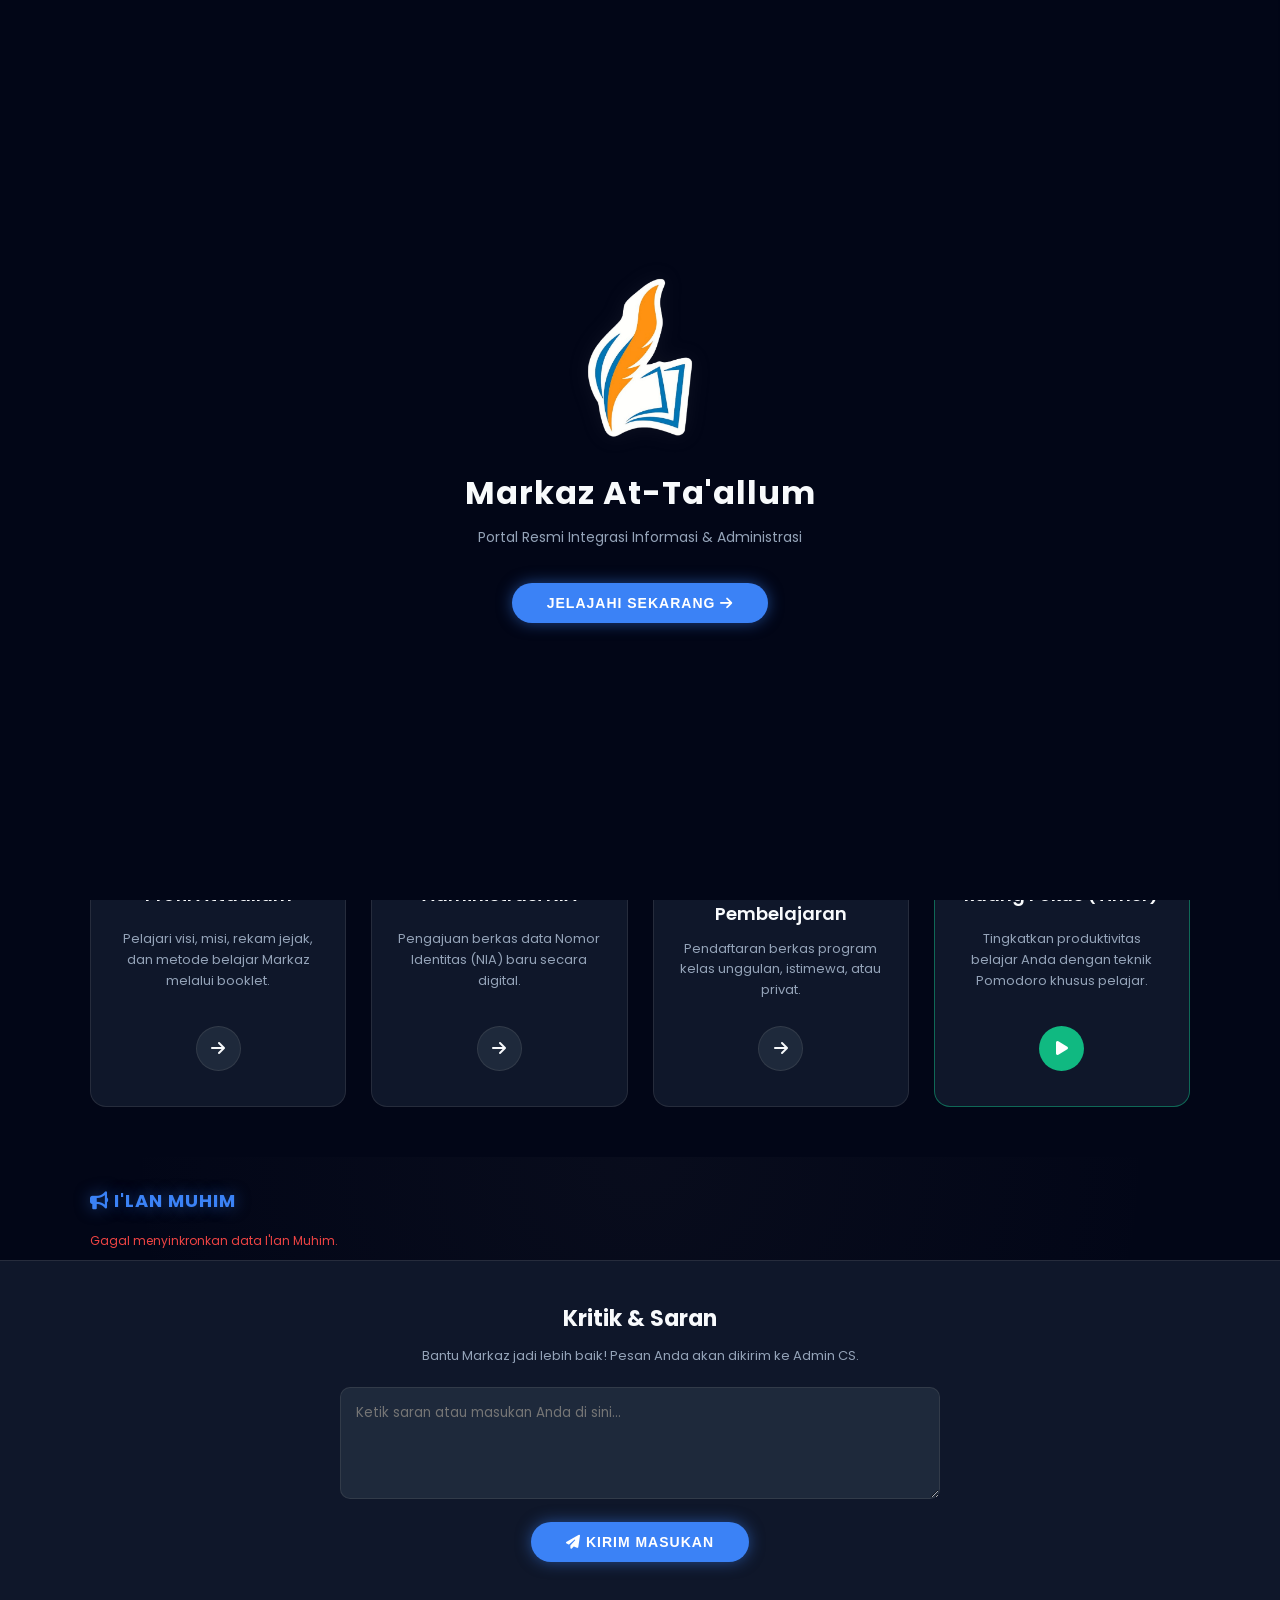
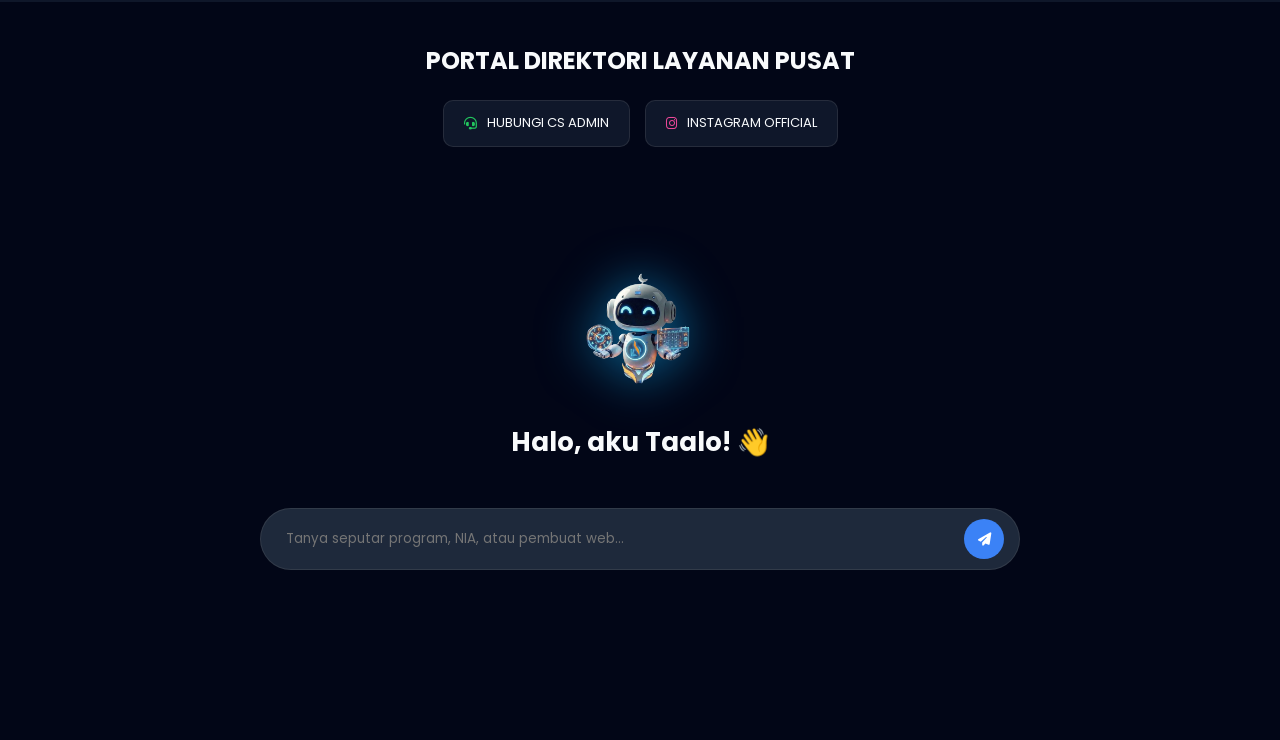
<file: index.html>
<!DOCTYPE html>
<html lang="id">
<head>
    <link rel="manifest" href="manifest.json">
    <meta name="theme-color" content="#1e3a5f">
    <meta name="apple-mobile-web-app-capable" content="yes">
    <meta name="apple-mobile-web-app-status-bar-style" content="black-translucent">
    <meta name="apple-mobile-web-app-title" content="At-Ta'allum">
    
    <meta charset="UTF-8">
    <meta name="viewport" content="width=device-width, initial-scale=1.0">
    <title>Markaz At-Ta'allum | Portal Resmi</title>
    
    <link rel="icon" href="aset/logo.png" type="image/png">
    
    <link rel="preconnect" href="https://fonts.googleapis.com">
    <link rel="preconnect" href="https://fonts.gstatic.com" crossorigin>
    <link href="https://fonts.googleapis.com/css2?family=Poppins:wght@300;400;500;600;700&display=swap" rel="stylesheet">
    <link rel="stylesheet" href="https://cdnjs.cloudflare.com/ajax/libs/font-awesome/6.5.1/css/all.min.css">
    
    <!-- Panggil warna global dulu -->
    <link rel="stylesheet" href="css/umum.css">
    <!-- MENGHUBUNGKAN KE FILE CSS BARU -->
    <link rel="stylesheet" href="css/index.css">
</head>
<body>
    <div id="loader">
        <div class="loader-spinner"></div>
        <p style="margin-top: 20px; letter-spacing: 3px; font-size: 11px; color: var(--text-dim);">INITIALIZING SYSTEM...</p>
    </div>

    <div id="entrance-modal">
        <div class="modal-welcome-box">
            <img src="aset/logo.png" alt="Logo Markaz" class="modal-logo">
            <h1 class="modal-title">Markaz At-Ta'allum</h1>
            <p class="modal-subtitle">Portal Resmi Integrasi Informasi & Administrasi</p>
            <button class="btn-glow" onclick="document.getElementById('entrance-modal').style.display='none'">Jelajahi Sekarang <i class="fa-solid fa-arrow-right"></i></button>
        </div>
    </div>

    <header>
        <div class="header-logo-container" onclick="triggerEasterEgg()">
            <img src="aset/logo.png" alt="Logo" class="header-logo">
            <span class="header-title">Markaz At-Ta'allum</span>
        </div>
        
        <div style="display: flex; align-items: center; gap: 15px;">
            <select id="themeSelectorIndex" class="theme-select-index" onchange="gantiTemaGlobal(this.value)">
                <option value="dark">🌙 Mode Gelap</option>
                <option value="light">☀️ Mode Terang</option>
            </select>
            <div class="menu-icon" onclick="document.getElementById('sidebar-menu').classList.add('show')"><i class="fa-solid fa-bars"></i></div>
        </div>
    </header> 
   
    <div id="sidebar-menu">
        <div class="close-btn" onclick="document.getElementById('sidebar-menu').classList.remove('show')"><i class="fa-solid fa-xmark"></i></div>
        <div class="sidebar-links">
            <a href="portal.html" style="color: var(--accent-glow); font-weight: 700; background: var(--bg-input); padding: 12px; border-radius: 8px; border-left: 3px solid var(--accent-glow);">
                <i class="fa-solid fa-door-open"></i> MASUK RUANG MURID
            </a>
            <a href="absen.html" class="btn-hero-absen" style="color: var(--text-main);">
                <i class="fa-solid fa-qrcode"></i> SCAN ABSENSI DI SINI
            </a>
            <a href="#hero-banner" onclick="document.getElementById('sidebar-menu').classList.remove('show')"><i class="fa-solid fa-house"></i> Beranda</a>
            <a href="https://drive.google.com/file/d/1QhEyydo7UXrwEYsbBLJoqk6XJ5REDN8e/view?usp=drivesdk" target="_blank"><i class="fa-solid fa-book-open"></i> Profil Attaallum</a>
            <a href="#services" onclick="document.getElementById('sidebar-menu').classList.remove('show')"><i class="fa-solid fa-folder"></i> Administrasi NIA & Program</a>
            <a href="https://wa.me/201551018457" target="_blank"><i class="fa-solid fa-headset"></i> Hubungi CS Admin</a>
        </div>
    </div>  
    
    <section id="hero-banner">
        <img src="aset/logo.png" alt="Logo Attaallum" style="width: 100px; margin-bottom: 20px; filter: drop-shadow(0 0 15px var(--border-line));">
        <h1 class="hero-title-main">Selamat Datang <span>Sobat Attaallum</span></h1>
        <p class="hero-desc">Wadah pendidikan terpadu untuk mengembangkan ilmu, adab, dan percaya diri. Metode belajar hangat, interaktif, dan menyenangkan.</p>
        
        <div class="testimonial-slider">
            <div id="testiContent" class="testi-content">"Belajar di attaallum keren sekali!"</div>
            <div id="testiAuthor" class="testi-author">Luthfi Al-Fatih <span class="testi-badge">Lead Developer</span></div>
        </div>
        <a href="portal.html" class="btn-glow" style="margin-top: 30px; background-color: #f59e0b; box-shadow: 0 0 20px rgba(245, 158, 11, 0.4); font-size: 15px;">
            <i class="fa-solid fa-right-to-bracket"></i> LOG IN KE RUANG MURID
        </a>
    </section>

    <section id="services">
        <div class="grid-container">
            <div class="service-card">
                <i class="fa-solid fa-book-open card-icon"></i>
                <h3>Profil Attaallum</h3>
                <p>Pelajari visi, misi, rekam jejak, dan metode belajar Markaz melalui booklet.</p>
                <a href="https://drive.google.com/file/d/1QhEyydo7UXrwEYsbBLJoqk6XJ5REDN8e/view?usp=drivesdk" target="_blank" class="btn-arrow"><i class="fa-solid fa-arrow-right"></i></a>
            </div>
            <div class="service-card">
                <i class="fa-solid fa-id-card-clip card-icon"></i>
                <h3>Administrasi NIA</h3>
                <p>Pengajuan berkas data Nomor Identitas (NIA) baru secara digital.</p>
                <a href="#" onclick="document.getElementById('pilihan-admin-modal').style.display='flex'; event.preventDefault();" class="btn-arrow"><i class="fa-solid fa-arrow-right"></i></a>
            </div>
            <div class="service-card">
                <i class="fa-solid fa-graduation-cap card-icon"></i>
                <h3>Program Pembelajaran</h3>
                <p>Pendaftaran berkas program kelas unggulan, istimewa, atau privat.</p>
                <a href="#" onclick="document.getElementById('program-pembelajaran-modal').style.display='flex'; event.preventDefault();" class="btn-arrow"><i class="fa-solid fa-arrow-right"></i></a>
            </div>
            <div class="service-card" style="border-color: rgba(16,185,129,0.5);">
                <i class="fa-solid fa-stopwatch card-icon" style="color: #10b981;"></i>
                <h3>Ruang Fokus (Timer)</h3>
                <p>Tingkatkan produktivitas belajar Anda dengan teknik Pomodoro khusus pelajar.</p>
                <a href="#" onclick="document.getElementById('timer-modal').style.display='flex'; event.preventDefault();" class="btn-arrow" style="background: #10b981; color: white; border-color: transparent;"><i class="fa-solid fa-play"></i></a>
            </div>
        </div>
    </section>

    <div class="modal-overlay" id="login-modal">
        <div class="modal-box" style="max-width: 400px;">
            <h3 style="color: var(--text-main); margin-bottom:15px; text-align:left;">
                <i class="fa-solid fa-right-to-bracket" style="color: var(--accent-glow);"></i> Masuk Ruang Murid
            </h3>
            
            <form id="loginForm" class="scroll-form" onsubmit="prosesLoginMurid(event)">
                <div class="form-group">
                    <label class="title">Nomor NIA</label>
                    <input type="text" id="formNiaLogin" placeholder="Contoh: NIA001" required style="text-transform: uppercase;">
                </div>
                <div class="form-group">
                    <label class="title">Password</label>
                    <input type="password" id="formPasswordLogin" placeholder="Masukkan Password Anda" required>
                </div>
                <button type="submit" class="btn-glow" style="width: 100%; margin-top: 15px;">LOGIN SEKARANG</button>
            </form>

            <p onclick="document.getElementById('login-modal').style.display='none'" style="color: #ef4444; cursor: pointer; font-size: 13px; font-weight: 600; margin-top: 15px;">BATAL / KEMBALI</p>
        </div>
    </div>
   
    <div id="pilihan-admin-modal" class="modal-overlay">
        <div class="modal-box">
            <i class="fa-solid fa-shield-halved" style="font-size: 36px; color: var(--accent-glow); margin-bottom: 15px;"></i>
            <h3 style="margin-bottom: 10px; color: var(--text-main);">Pilih Status Administrasi</h3>
            <p style="color: var(--text-dim); font-size: 13px; margin-bottom: 30px;">Tentukan status Nomor Identitas Anda saat ini.</p>
            
            <button onclick="document.getElementById('pilihan-admin-modal').style.display='none'; document.getElementById('program-pembelajaran-modal').style.display='flex';" class="btn-choice-abu">1. Saya Sudah Punya NIA</button>
            <button onclick="document.getElementById('pilihan-admin-modal').style.display='none'; document.getElementById('form-admin-modal').style.display='flex';" class="btn-choice-abu">2. Saya Belum Punya NIA</button>
            
            <button onclick="document.getElementById('pilihan-admin-modal').style.display='none'" class="btn-secondary-outlined">Batal / Kembali</button>
        </div>
    </div>

    <div class="modal-overlay" id="form-admin-modal">
        <div class="modal-box" style="max-width: 600px;">
            <h3 style="color: var(--text-main); margin-bottom:15px; text-align:left;"><i class="fa-solid fa-file-pen" style="color: var(--accent-glow);"></i> Formulir Data NIA</h3>
            <form id="registrationForm" class="scroll-form" onsubmit="kirimDataForm(event)">
                <div class="form-group"><label class="title">Email Aktif *</label><input type="email" id="formEmail" required></div>
                <div class="form-group"><label class="title">Nama Lengkap *</label><input type="text" id="formNama" required></div>
                <div class="form-group"><label class="title">Tempat, Tanggal Lahir *</label><input type="text" id="formTTL" required></div>
                <div class="form-group">
                    <label class="title">Domisili di Mesir *</label>
                    <div class="radio-group">
                        <label><input type="radio" name="domisili" value="Darrasah" required> Darrasah</label>
                        <label><input type="radio" name="domisili" value="Sabi'"> Sabi'</label>
                        <label><input type="radio" name="domisili" value="Asyir"> Asyir</label>
                        <label><input type="radio" name="domisili" value="Tamin"> Tamin</label>
                        <label><input type="radio" name="domisili" value="Tabbah"> Tabbah</label>
                        <label><input type="radio" name="domisili" value="Yang lain"> Yang lain</label>
                    </div>
                </div>
                <div class="form-group"><label class="title">Kekeluargaan *</label><input type="text" id="formKekeluargaan" required></div>
                <div class="form-group"><label class="title">Tahun Kedatangan di Mesir *</label><input type="number" id="formTahun" required></div>
                <div class="form-group"><label class="title">Mediator Pendaftaran *</label><input type="text" id="formMediator" required></div>
                <div class="form-group">
                    <label class="title">Jenjang Pendidikan Saat Ini *</label>
                    <div class="radio-group">
                        <label><input type="radio" name="jenjang" value="Dirosah Khosoh" required> Dirosah Khosoh</label>
                        <label><input type="radio" name="jenjang" value="Ma'had Buuts"> Ma'had Buuts</label>
                    </div>
                </div>
                <div class="form-group"><label class="title">Nomor WhatsApp Aktif *</label><input type="text" id="formNoHP" required></div>
                <div class="form-group">
                     <label class="title">Buat Password Login *</label>
                   <input type="password" id="formPassword" placeholder="Buat password unik untuk portal..." required>
                </div> 
                <button type="submit" class="btn-glow" style="width: 100%; margin-top: 15px;">VALIDASI & DAFTARKAN NIA</button>
            </form>
            <p onclick="document.getElementById('form-admin-modal').style.display='none'" style="color: #ef4444; cursor: pointer; font-size: 13px; font-weight: 600; margin-top: 15px;">KEMBALI</p>
        </div>
    </div>

    <div class="modal-overlay" id="success-admin-modal">
        <div class="modal-box" style="max-width: 450px;">
            <i class="fa-solid fa-circle-check" style="font-size: 55px; color: #10b981; filter: drop-shadow(0 0 10px rgba(16,185,129,0.4));"></i>
            <h3 style="font-size: 24px; margin-top: 15px; color: var(--text-main);">Registrasi Berhasil!</h3>
            <p style="color: var(--text-dim); margin-top: 8px; font-size: 13px;">Nomor Identitas Attaallum (NIA) otomatis Anda adalah:</p>
            <div id="displayNIA" style="background-color: var(--bg-input); padding: 18px; border-radius: 10px; font-size: 26px; font-weight: 700; color: var(--accent-glow); letter-spacing: 4px; margin: 25px 0; border: 2px dashed var(--accent-glow); text-shadow: var(--neon-glow);">NIA-XXXX</div>
            <a id="waDirectBtn" href="#" target="_blank" class="btn-glow" style="width: 100%; border-radius: 8px; background-color: #22c55e; display: block; margin-bottom: 15px;"><i class="fa-brands fa-whatsapp"></i> HUBUNGI CS ADMIN</a>
            <button onclick="document.getElementById('success-admin-modal').style.display='none';" class="btn-secondary-outlined" style="margin-top:0;">Kembali ke Beranda</button>
        </div>
    </div>

    <div class="modal-overlay" id="wadahDaftarProgramMurid">
        <div class="modal-box" style="max-width: 600px;">
            <h3 style="color: var(--text-main); text-align: left; margin-bottom:15px;"><i class="fa-solid fa-layer-group" style="color: var(--accent-glow);"></i> Program Pembelajaran</h3>
            <div class="scroll-form">
                <div class="program-item-row"><div class="program-info"><span class="program-name">Program Private</span></div><button class="btn-daftar-prog" onclick="bukaFormPintar('Private')">Daftar</button></div>
                <div class="program-item-row"><div class="program-info"><span class="program-name">Program Imtihan Qobul</span></div><button class="btn-daftar-prog" onclick="bukaFormPintar('Imtihan Qobul')">Daftar</button></div>
                <div class="program-item-row"><div class="program-info"><span class="program-name">Program Musabaqoh I'dadi</span></div><button class="btn-daftar-prog" onclick="bukaFormPintar('Musabaqoh 3 I\'dadi')">Daftar</button></div>
                <div class="program-item-row"><div class="program-info"><span class="program-name">Program Musabaqoh Tsanawi</span></div><button class="btn-daftar-prog" onclick="bukaFormPintar('Musabaqoh 3 Tsanawi')">Daftar</button></div>
                <div class="program-item-row"><div class="program-info"><span class="program-name">Program Lughoh Azhary</span></div><button class="btn-daftar-prog" onclick="bukaFormPintar('Lughoh Azhary')">Daftar</button></div>
            </div>
            <p onclick="document.getElementById('wadahDaftarProgramMurid').style.display='none'" style="color: #ef4444; cursor: pointer; font-size: 13px; font-weight: 600; margin-top: 20px;">TUTUP</p>
        </div>
    </div>

    <div class="modal-overlay" id="universal-program-modal">
        <div class="modal-box" style="max-width: 600px; border-color: #10b981;">
            <h3 id="universalFormTitle" style="color: var(--text-main); text-align: left; margin-bottom:15px;"><i class="fa-solid fa-file-signature" style="color: #10b981;"></i> Form Pendaftaran</h3>
            
            <form id="universalDynamicForm" class="scroll-form" onsubmit="handleUniversalSubmit(event)">
                <div id="dynamic-fields-area"></div>
                <button type="submit" id="universalSubmitBtn" class="btn-glow" style="width: 100%; margin-top: 15px; background: #10b981; box-shadow: 0 0 15px rgba(16,185,129,0.4); color: white;">LANJUT KE PEMBAYARAN 💳</button>
            </form>

            <p onclick="document.getElementById('universal-program-modal').style.display='none'; document.getElementById('program-pembelajaran-modal').style.display='flex';" style="color: #ef4444; cursor: pointer; font-size: 13px; font-weight: 600; margin-top: 20px;">KEMBALI</p>
        </div>
    </div>

    <div class="modal-overlay" id="payment-demo-modal">
        <div class="modal-box" style="max-width: 450px;">
            <h3 style="color: var(--text-main); margin-bottom: 5px;"><i class="fa-solid fa-wallet" style="color: #10b981;"></i> Konfirmasi Pembayaran</h3>
            <p style="font-size: 13px; color: var(--text-dim); margin-bottom: 20px;">Silakan scan QRIS di bawah ini menggunakan M-Banking atau E-Wallet (Khusus Demo Uji Coba Web).</p>
            
            <div class="qris-scanner-box">
                <div class="qris-scanner-line"></div>
            </div>
            
            <div style="background: var(--bg-input); padding: 15px; border-radius: 8px; margin-bottom: 20px; text-align: left; border: 1px solid var(--border-line);">
                <div style="display: flex; justify-content: space-between; margin-bottom: 5px;">
                    <span style="font-size: 13px; color: var(--text-dim);">Total Tagihan:</span>
                    <span style="font-size: 16px; color: #10b981; font-weight: bold;">Rp 500.000</span>
                </div>
                <div style="display: flex; justify-content: space-between;">
                    <span style="font-size: 13px; color: var(--text-dim);">Program:</span>
                    <span id="demoProgName" style="font-size: 13px; color: var(--text-main); font-weight: 500;">-</span>
                </div>
            </div>

            <button id="btnProsesBayar" onclick="eksekusiPembayaranDanKirim()" class="btn-glow" style="width: 100%; background: #3b82f6; color: white;">SAYA SUDAH BAYAR (SIMULASI) 🚀</button>
            <p onclick="document.getElementById('payment-demo-modal').style.display='none'; document.getElementById('universal-program-modal').style.display='flex';" style="color: #ef4444; cursor: pointer; font-size: 13px; font-weight: 600; margin-top: 15px;">BATAL</p>
        </div>
    </div>

    <div class="modal-overlay" id="tiket-pendaftaran-modal">
        <div class="modal-box" style="max-width: 460px;">
            <i class="fa-solid fa-clipboard-check" style="font-size: 45px; color: #10b981;"></i>
            <h3 style="margin-top: 10px; color: var(--text-main);">Pembayaran & Tiket Sukses!</h3>
            <div class="ticket-wrapper">
                <div class="ticket-header">BUKTI REGISTRASI PROGRAM</div>
                <div class="ticket-field" id="tktNiaRow"><div class="ticket-label">NIA</div><div class="ticket-value" id="tktNiaValue"></div></div>
                <div class="ticket-field"><div class="ticket-label">PROGRAM</div><div class="ticket-value" id="tktProgValue"></div></div>
                <div class="ticket-field" id="tktDetailRow"><div class="ticket-label">DETAIL SELEKSI / METODE</div><div class="ticket-value" id="tktDetailValue"></div></div>
                <div class="ticket-field"><div class="ticket-label">STATUS PEMBAYARAN</div><div class="ticket-value" style="color: #10b981;"><i class="fa-solid fa-check-double"></i> LUNAS (TERVERIFIKASI)</div></div>
            </div>
            <a id="waTiketBtn" href="#" target="_blank" class="btn-glow" style="width: 100%; background: #22c55e; color: white;"><i class="fa-brands fa-whatsapp"></i> KIRIM TIKET & BUKTI KE ADMIN</a>
            <p onclick="document.getElementById('tiket-pendaftaran-modal').style.display='none'" style="color: var(--text-dim); cursor: pointer; font-size: 13px; margin-top: 20px;">KEMBALI KE BERANDA</p>
        </div>
    </div>

    <div class="modal-overlay" id="timer-modal">
        <div class="modal-box" style="max-width: 400px;">
            <i class="fa-solid fa-brain" style="font-size: 30px; color: #10b981; margin-bottom: 10px;"></i>
            <h3 style="color: var(--text-main);">Ruang Fokus (Pomodoro)</h3>
            <p style="font-size: 12px; color: var(--text-dim);">Fokus 25 Menit. Matikan gangguan.</p>
            <div class="timer-display" id="time-display">25:00</div>
            <div class="timer-controls">
                <button onclick="mulaiTimer()" class="active">Mulai</button>
                <button onclick="jedaTimer()">Jeda</button>
                <button onclick="resetTimer()">Reset</button>
            </div>
            <p onclick="document.getElementById('timer-modal').style.display='none'" style="color: #ef4444; cursor: pointer; font-size: 13px; font-weight: 600; margin-top: 25px;">TUTUP TIMER</p>
        </div>
    </div>

    <section id="section-ilan" style="padding: 30px 6% 10px 6%; background: radial-gradient(circle at top, rgba(128, 128, 128, 0.05), transparent 80%);">
        <div style="max-width: 1100px; margin: 0 auto;">
            <h2 style="font-size: 18px; font-weight: 700; letter-spacing: 1px; color: var(--accent-glow); text-shadow: var(--neon-glow); margin-bottom: 15px; text-transform: uppercase;">
                <i class="fa-solid fa-bullhorn" style="animation: pulse 1.5s infinite;"></i> I'lan Muhim
            </h2>
            
            <div id="papan-ilan-pusat" style="display: flex; flex-direction: column; gap: 15px;">
                <p style="color: var(--text-dim); font-size: 13px; font-style: italic;">Memetakan maklumat terbaru... ⏳</p>
            </div>
        </div>
    </section>
   
    <section id="feedback-section">
        <h2 style="font-size: 22px; margin-bottom: 10px; color: var(--text-main);">Kritik & Saran</h2>
        <p style="font-size: 13px; color: var(--text-dim); margin-bottom: 20px;">Bantu Markaz jadi lebih baik! Pesan Anda akan dikirim ke Admin CS.</p>
        <textarea id="pesanKritik" class="feedback-input" rows="4" placeholder="Ketik saran atau masukan Anda di sini..."></textarea><br>
        <button onclick="kirimKritikWA()" class="btn-glow"><i class="fa-solid fa-paper-plane"></i> Kirim Masukan</button>
    </section>

    <section id="connect">
        <h2 style="color: var(--text-main);">PORTAL DIREKTORI LAYANAN PUSAT</h2>
        <div class="contact-grid">
            <a href="https://wa.me/201551018457" target="_blank" class="contact-card"><i class="fa-solid fa-headset" style="color: #22c55e;"></i> HUBUNGI CS ADMIN</a>
            <a href="https://www.instagram.com/attaallumarkaz" target="_blank" class="contact-card"><i class="fa-brands fa-instagram" style="color: #ec4899;"></i> INSTAGRAM OFFICIAL</a>
        </div>
    </section>

    <div class="taalo-v2-container">
        <img src="aset/taalo.png" alt="Taalo AI" class="taalo-v2-avatar-big" onerror="this.src='https://via.placeholder.com/150?text=Taalo'">
        <h2 class="taalo-v2-title">Halo, aku Taalo! 👋</h2>
        <div class="taalo-v2-chat-area" id="taaloV2Body"></div>
        <div class="taalo-v2-input-wrapper">
            <input type="text" id="taaloV2Input" placeholder="Tanya seputar program, NIA, atau pembuat web..." onkeypress="if(event.key === 'Enter') sendTaaloV2Msg()">
            <button class="taalo-v2-send-btn" onclick="sendTaaloV2Msg()"><i class="fa-solid fa-paper-plane"></i></button>
        </div>
    </div>

    <div class="floating-bell" onclick="toggleNotif()">
        <i class="fa-solid fa-bell"></i>
        <div class="notif-badge" id="badgeMerah"></div>
    </div>

    <div class="notif-toast" id="boxNotif">
        <i class="fa-solid fa-xmark close-toast" onclick="toggleNotif()"></i>
        <h4><i class="fa-solid fa-bullhorn"></i> Pengumuman Baru!</h4>
        <div style="font-size: 10px; color: #10b981; margin-bottom: 5px;" id="tglNotif">Memuat...</div>
        <p id="isiNotif">Sedang memeriksa maklumat terbaru...</p>
    </div>

    <div class="floating-help-btn" onclick="openTutorial()">
        <i class="fa-solid fa-circle-question"></i> Panduan
    </div>

    <div class="modal-overlay" id="tutorial-modal">
        <div class="modal-box" style="max-width: 450px;">
            <div class="tutorial-slide active" id="slide-1">
                <div class="tutor-icon-box"><i class="fa-solid fa-id-card"></i></div>
                <h3 class="tutor-title">Langkah 1: Buat NIA Baru</h3>
                <p class="tutor-desc">Sebelum memilih program kelas, pastikan Anda sudah memiliki <b>Nomor Identitas Attaallum (NIA)</b>. Jika belum, klik menu "Administrasi NIA" di beranda dan isi formulirnya.</p>
            </div>
            <div class="tutorial-slide" id="slide-2">
                <div class="tutor-icon-box"><i class="fa-solid fa-layer-group"></i></div>
                <h3 class="tutor-title">Langkah 2: Pilih Program Belajar</h3>
                <p class="tutor-desc">Setelah memiliki NIA, masuk ke menu "Program Pembelajaran". Pilih kelas yang Anda inginkan (misal: 1 Tsanawi atau Lughoh Azhary).</p>
            </div>
            <div class="tutorial-slide" id="slide-3">
                <div class="tutor-icon-box"><i class="fa-solid fa-ticket"></i></div>
                <h3 class="tutor-title">Langkah 3: Otorisasi & Paket</h3>
                <p class="tutor-desc">Masukkan NIA Anda dan pilih Paket Ekstra (Mukhtar, Mubsit, atau Mutqin). Sistem akan otomatis membuatkan <b>Tiket Digital</b> untuk Anda.</p>
            </div>
            <div class="tutorial-slide" id="slide-4">
                <div class="tutor-icon-box"><i class="fa-brands fa-whatsapp" style="color: #22c55e;"></i></div>
                <h3 class="tutor-title">Langkah 4: Lapor ke Admin</h3>
                <p class="tutor-desc">Klik tombol kirim tiket ke WhatsApp Admin. Screenshot layar tiket Anda dan kirimkan bukti tersebut bersama bukti pembayaran ke Admin untuk aktivasi!</p>
            </div>

            <div class="tutor-controls">
                <button class="btn-tutor" id="btnPrevTutor" onclick="changeSlide(-1)" style="visibility: hidden;">Kembali</button>
                <div>
                    <span class="tutor-dot active" id="dot-1"></span>
                    <span class="tutor-dot" id="dot-2"></span>
                    <span class="tutor-dot" id="dot-3"></span>
                    <span class="tutor-dot" id="dot-4"></span>
                </div>
                <button class="btn-tutor primary" id="btnNextTutor" onclick="changeSlide(1)">Lanjut</button>
            </div>
            <p onclick="closeTutorial()" style="color: #ef4444; cursor: pointer; font-size: 12px; font-weight: 600; margin-top: 25px; text-align: center;">TUTUP PANDUAN</p>
        </div>
    </div>
    
    <div id="gameOverlay">
        <h2 style="color: white; margin-bottom: 10px; text-shadow: 0 0 10px #0ea5e9;">FLAPPY TAALO</h2>
        <canvas id="flappyCanvas" width="320" height="480"></canvas>
        <p class="game-text">Tekan SPASI atau KLIK LAYAR untuk terbang!</p>
        <button onclick="closeGame()" class="btn-secondary-outlined" style="margin-top: 15px;">Tutup Game</button>
    </div>

    <!-- MENGHUBUNGKAN KE FILE JAVASCRIPT BARU -->
    <script src="js/index.js"></script>
    <!-- 1. Panggil Pusat Kendali Dulu -->
    <script src="js/config.js"></script>
    
    <!-- 2. Baru panggil logika halamannya -->
    <script src="js/admin.js"></script>
</body>
</html>
</file>
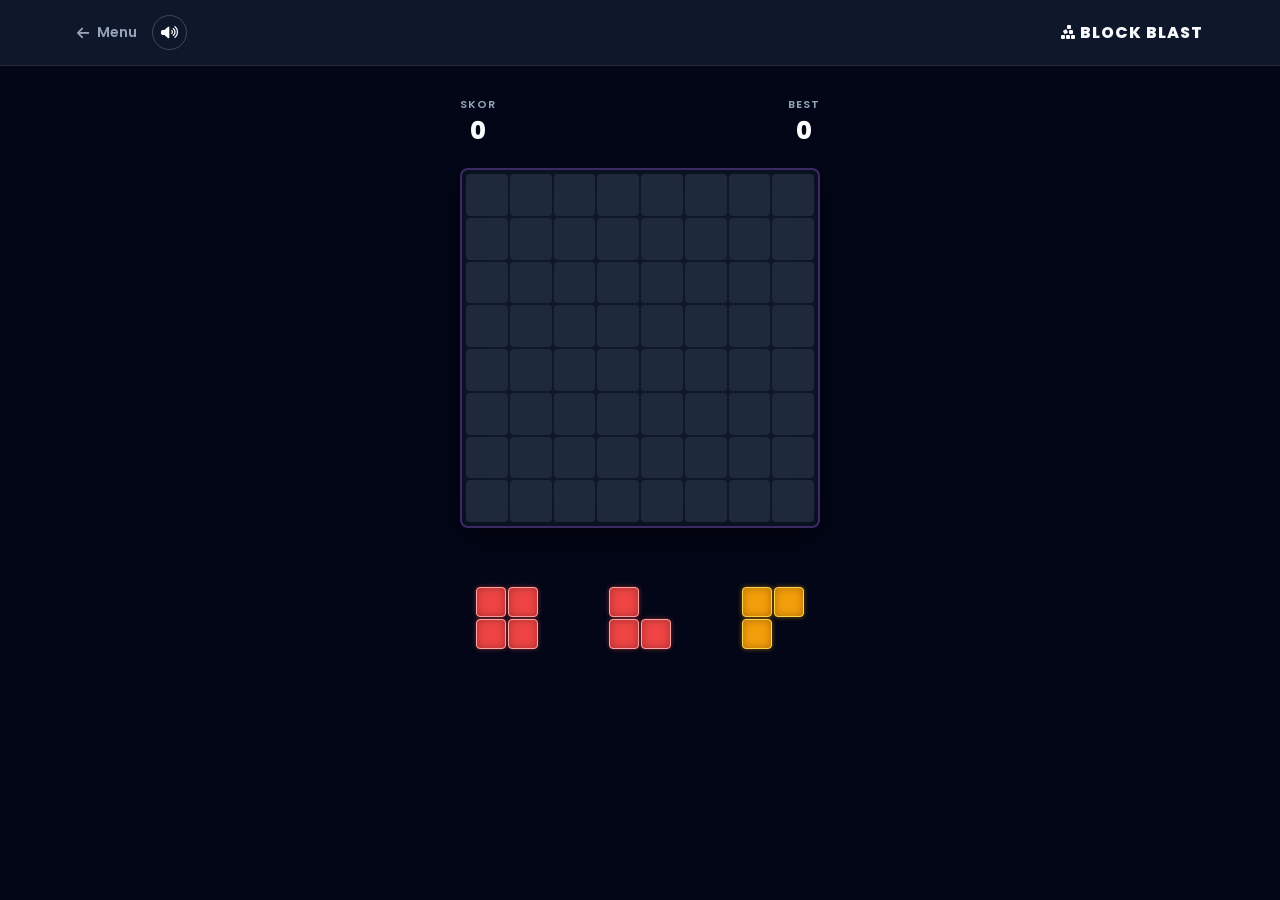
<file: block-blast.html>
<!DOCTYPE html>

<html lang="id">

<head>

    <meta charset="UTF-8">
    <meta name="viewport" content="width=device-width, initial-scale=1.0">
    <title>Block Blast | Markaz Arcade</title>
    <link rel="icon" href="aset/logo.png" type="image/png">
    <link href="https://fonts.googleapis.com/css2?family=Poppins:wght@300;400;600;800&display=swap" rel="stylesheet">
    <link rel="stylesheet" href="https://cdnjs.cloudflare.com/ajax/libs/font-awesome/6.5.1/css/all.min.css">

    <!-- Panggil warna global dulu -->
    <link rel="stylesheet" href="css/umum.css">

    <!-- MENYAMBUNGKAN KE FILE CSS BARU -->
    <link rel="stylesheet" href="css/block-blast.css">
</head>
<body>
    <audio id="bgMusic" loop>
        <source src="https://cdn.pixabay.com/audio/2022/10/14/audio_9939f792cb.mp3" type="audio/mpeg">
    </audio>
    <header>
        <div class="header-left">
            <a href="ruang-game.html" class="back-btn"><i class="fa-solid fa-arrow-left"></i> Menu</a>
            <button class="btn-sound" id="btnSound" onclick="toggleAudio()"><i class="fa-solid fa-volume-high"></i></button>
        </div>
        <div class="header-title"><i class="fa-solid fa-cubes-stacked"></i> BLOCK BLAST</div>
    </header>
    <div class="score-board">
        <div class="score-box"><span class="score-label">SKOR</span><span id="scoreDisplay">0</span></div>
        <div class="score-box"><span class="score-label">BEST</span><span id="bestDisplay">0</span></div>
    </div>
    <div id="game-board"></div>
    <div id="tray"></div>
    <div id="end-overlay">
        <h1 id="end-title">MENTOK BRAY!</h1>
        <p>Gak ada ruang lagi buat naruh balok.</p>
        <p id="end-score">Skor Lu: 0</p>
        <button class="btn-restart" onclick="initGame()"><i class="fa-solid fa-rotate-right"></i> MAIN LAGI</button>
        <button class="btn-exit" onclick="window.location.href='ruang-game.html'"><i class="fa-solid fa-door-open"></i> KELUAR</button>
    </div>
        <!-- MENGHUBUNGKAN KE FILE JAVASCRIPT -->
    <script src="js/block-blast.js"></script>
    
</body>

</html>
</file>
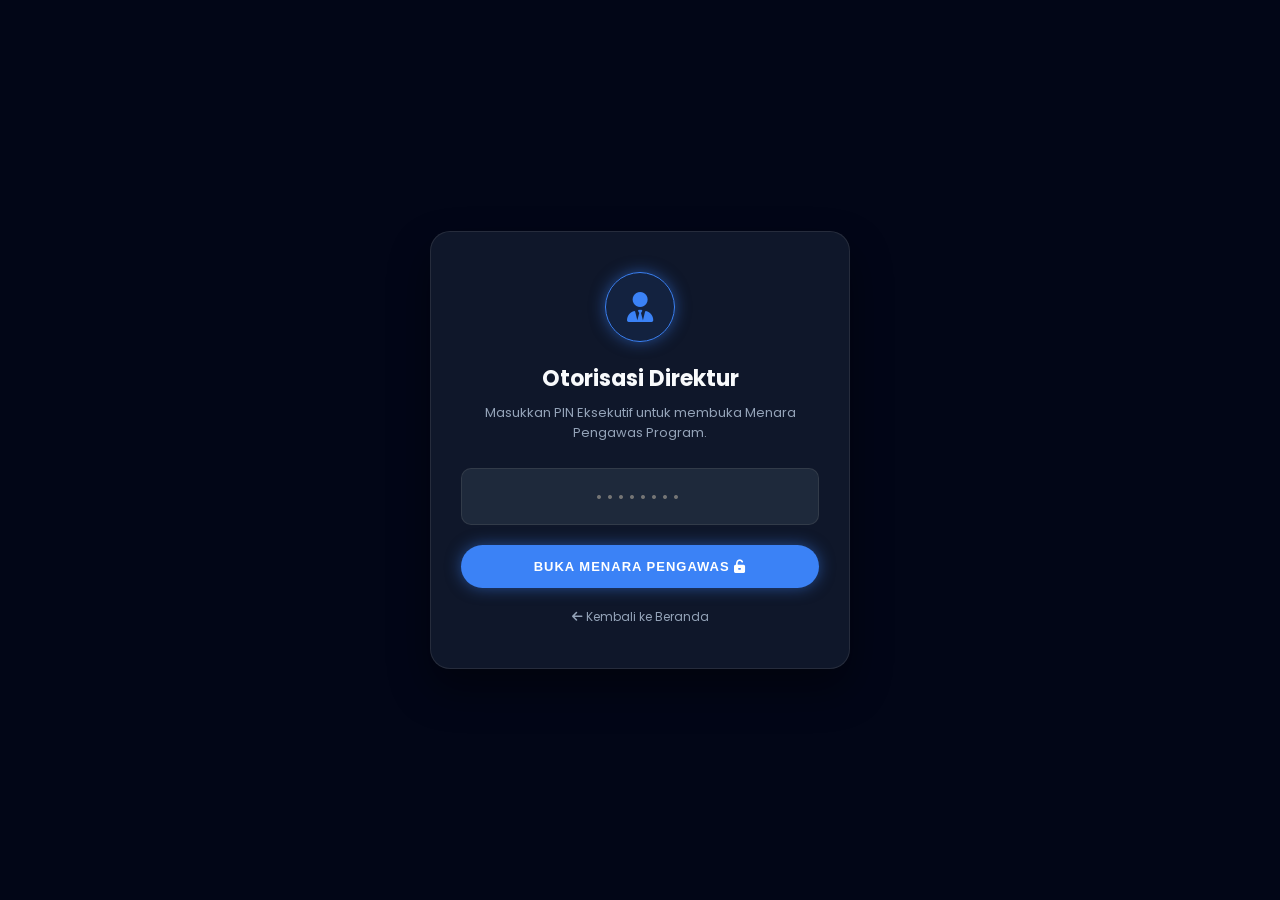
<file: direktur.html>
<!DOCTYPE html>
<html lang="id">
<head>
    <meta charset="UTF-8">
    <meta name="viewport" content="width=device-width, initial-scale=1.0">
    <title>Menara Pengawas Direktur | Markaz At-Ta'allum</title>
    
    <link rel="icon" href="aset/logo.png" type="image/png">
    <link rel="preconnect" href="https://fonts.googleapis.com">
    <link rel="preconnect" href="https://fonts.gstatic.com" crossorigin>
    <link href="https://fonts.googleapis.com/css2?family=Poppins:wght@300;400;500;600;700;800&display=swap" rel="stylesheet">
    <link rel="stylesheet" href="https://cdnjs.cloudflare.com/ajax/libs/font-awesome/6.5.1/css/all.min.css">
    
    <!-- 1. Panggil Warna Tema Global (Hitam/Putih) -->
    <link rel="stylesheet" href="css/umum.css">
    
    <!-- 2. Panggil Desain Khusus Direktur -->
    <link rel="stylesheet" href="css/direktur.css">
</head>
<body>

    <!-- GERBANG KEAMANAN DIREKTUR (LOGIN PIN) -->
    <div id="login-gate" class="gate-overlay">
        <div class="login-card">
            <div class="icon-shield">
                <i class="fa-solid fa-user-tie"></i>
            </div>
            <h2>Otorisasi Direktur</h2>
            <p>Masukkan PIN Eksekutif untuk membuka Menara Pengawas Program.</p>
            
            <form onsubmit="cekKunciDirektur(event)">
                <input type="password" id="pinDirektur" placeholder="••••••••" required>
                <button type="submit" id="btnLoginDir" class="btn-primary-glow">
                    BUKA MENARA PENGAWAS <i class="fa-solid fa-unlock-keyhole"></i>
                </button>
            </form>
            <a href="index.html" class="back-link"><i class="fa-solid fa-arrow-left"></i> Kembali ke Beranda</a>
        </div>
    </div>

    <!-- AREA UTAMA DASHBOARD DIREKTUR -->
    <div id="direktur-panel" style="display: none;">
        
        <header class="dir-header">
            <div class="header-brand">
                <img src="aset/logo.png" alt="Logo" class="brand-logo">
                <div>
                    <h1>RUANG KENDALI DIREKTUR</h1>
                    <span>Pantauan Eksekutif & Manajemen Program</span>
                </div>
            </div>
            <div class="header-actions">
                <button class="btn-add-prog" onclick="bukaModalTambah()">
                    <i class="fa-solid fa-plus"></i> Buat Program Baru
                </button>
                <button class="btn-refresh" onclick="muatDataDirektur()" title="Sinkronkan Data">
                    <i class="fa-solid fa-arrows-rotate" id="iconRefresh"></i>
                </button>
            </div>
        </header>

        <main class="dir-container">
            
            <!-- BARIS 1: 3 KARTU RINGKASAN GLOBAL (KPI) -->
            <section class="kpi-grid">
                <div class="kpi-card">
                    <div class="kpi-icon blue"><i class="fa-solid fa-users"></i></div>
                    <div class="kpi-info">
                        <span>Total Murid Terdaftar</span>
                        <h2 id="kpiTotalMurid">0</h2>
                    </div>
                </div>
                
                <div class="kpi-card">
                    <div class="kpi-icon green"><i class="fa-solid fa-tower-broadcast"></i></div>
                    <div class="kpi-info">
                        <span>Status Program Aktif</span>
                        <h2 id="kpiProgramAktif">0 / 0</h2>
                    </div>
                </div>

                <div class="kpi-card">
                    <div class="kpi-icon gold"><i class="fa-solid fa-chart-line"></i></div>
                    <div class="kpi-info">
                        <span>Rata-Rata Progres KBM</span>
                        <h2 id="kpiRataProgres">0%</h2>
                    </div>
                </div>
            </section>

            <!-- BARIS 2: DAFTAR KARTU PROGRAM -->
            <div class="section-head">
                <h2><i class="fa-solid fa-layer-group"></i> Daftar & Kendali Program</h2>
                <span id="statusSinkron">Menunggu sinkronisasi...</span>
            </div>

            <section id="daftarProgramGrid" class="program-grid">
                <!-- Kartu program akan di-generate otomatis oleh direktur.js -->
            </section>

        </main>
    </div>

    <!-- MODAL POP-UP: BUAT PROGRAM BARU -->
    <div id="modalTambahProgram" class="modal-overlay">
        <div class="modal-card">
            <h3><i class="fa-solid fa-folder-plus"></i> Buat Program Pembelajaran Baru</h3>
            <p>Program yang dibuat akan otomatis terhubung ke daftar pilihan halaman utama.</p>
            
            <form onsubmit="simpanProgramBaru(event)">
                <div class="form-group">
                    <label>Nama Program Baru *</label>
                    <input type="text" id="inputNamaProg" placeholder="Cth: Program Takhassus Balaghoh" required>
                </div>
                
                <div class="form-group">
                    <label>Target Total Pertemuan (KBM) *</label>
                    <input type="number" id="inputTargetProg" value="12" min="1" max="100" required>
                    <small>Digunakan untuk menghitung persentase progres berjalan.</small>
                </div>

                <div class="form-group">
                    <label>Status Pendaftaran Awal *</label>
                    <select id="inputStatusProg">
                        <option value="BUKA">BUKA (Tampil & Bisa Didaftar Murid)</option>
                        <option value="TUTUP">TUTUP (Tampil Sebagai Ditutup)</option>
                    </select>
                </div>

                <div class="modal-actions">
                    <button type="button" class="btn-cancel" onclick="tutupModalTambah()">Batal</button>
                    <button type="submit" id="btnSimpanProg" class="btn-save">Simpan & Tayangkan</button>
                </div>
            </form>
        </div>
    </div>

    <!-- 1. Panggil Pusat Kendali URL & Tema -->
    <script src="js/config.js"></script>
    
    <!-- 2. Panggil Logika Direktur -->
    <script src="js/direktur.js"></script>
</body>
</html>
</file>
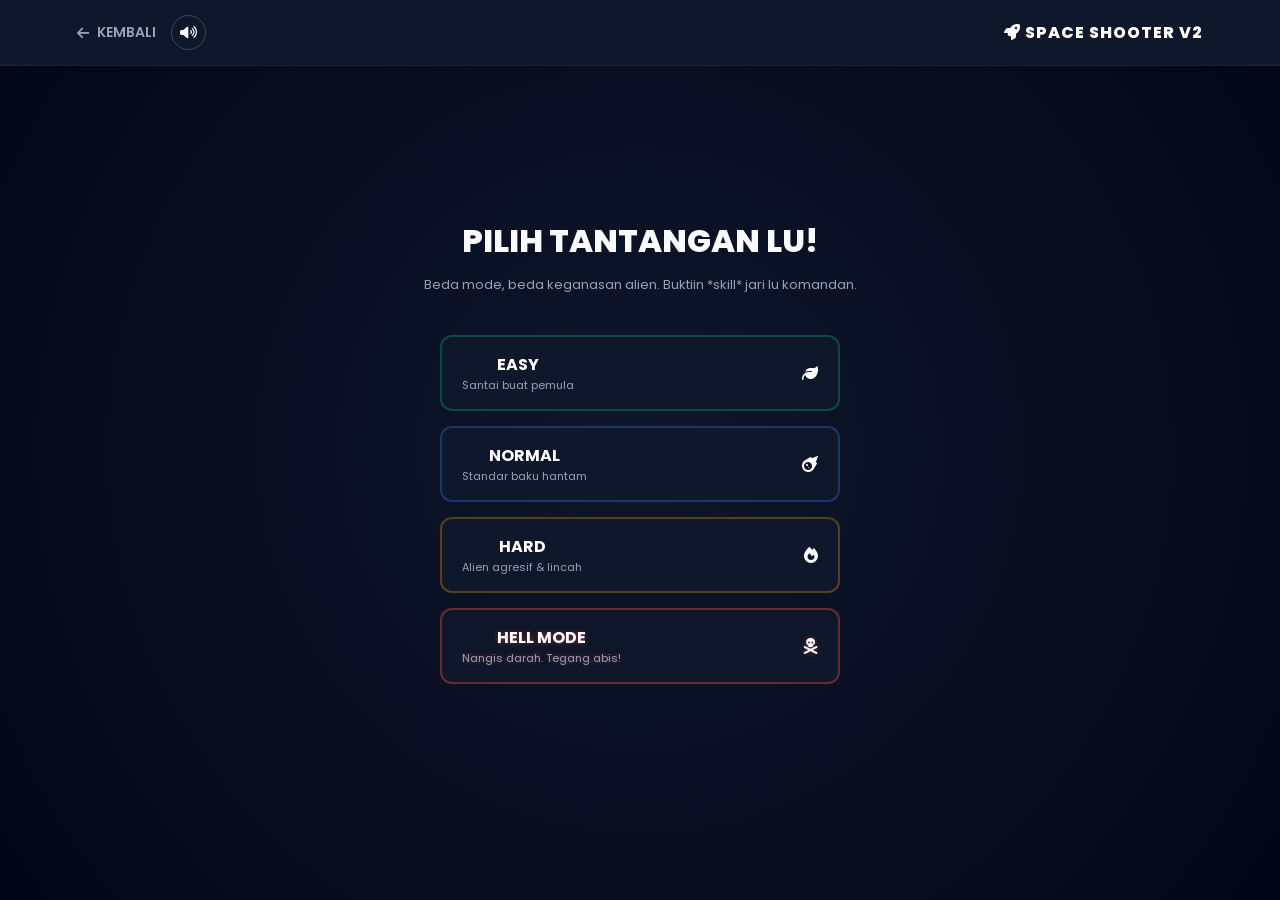
<file: game-pesawat.html>
<!DOCTYPE html>
<html lang="id">
<head>
    <meta charset="UTF-8">
    <meta name="viewport" content="width=device-width, initial-scale=1.0">
    <title>Markaz Space Shooter | Limitless Edition</title>
    
    <link rel="icon" href="aset/logo.png" type="image/png">
    <link href="https://fonts.googleapis.com/css2?family=Poppins:wght@300;400;500;600;700;800&display=swap" rel="stylesheet">
    <link rel="stylesheet" href="https://cdnjs.cloudflare.com/ajax/libs/font-awesome/6.5.1/css/all.min.css">
    
    <!-- Panggil warna global dulu -->
    <link rel="stylesheet" href="css/umum.css">

    <!-- MENGHUBUNGKAN KE FILE CSS -->
    <link rel="stylesheet" href="css/game-pesawat.css">
</head>
<body>

    <audio id="bgmHell" loop>
        <source src="https://cdn.pixabay.com/audio/2022/11/22/audio_d0862002dd.mp3" type="audio/mpeg">
    </audio>
    <audio id="bgmAmbience" loop>
        <source src="https://cdn.pixabay.com/audio/2021/08/04/audio_108df1fcc8.mp3" type="audio/mpeg">
    </audio>

    <header>
        <div class="header-left">
            <a href="ruang-game.html" class="back-btn"><i class="fa-solid fa-arrow-left"></i> KEMBALI</a>
            <button class="btn-sound" id="btnSound" onclick="toggleAudio()"><i class="fa-solid fa-volume-high"></i></button>
        </div>
        <div class="header-title"><i class="fa-solid fa-rocket"></i> SPACE SHOOTER V2</div>
    </header>

    <div id="difficulty-screen" class="screen">
        <h1>PILIH TANTANGAN LU!</h1>
        <p>Beda mode, beda keganasan alien. Buktiin *skill* jari lu komandan.</p>
        
        <div class="diff-options">
            <button class="btn-diff easy" onclick="setDifficulty('easy')">
                <div>EASY <div class="diff-desc">Santai buat pemula</div></div> <i class="fa-solid fa-leaf"></i>
            </button>
            <button class="btn-diff normal" onclick="setDifficulty('normal')">
                <div>NORMAL <div class="diff-desc">Standar baku hantam</div></div> <i class="fa-solid fa-meteor"></i>
            </button>
            <button class="btn-diff hard" onclick="setDifficulty('hard')">
                <div>HARD <div class="diff-desc">Alien agresif & lincah</div></div> <i class="fa-solid fa-fire"></i>
            </button>
            <button class="btn-diff hell" onclick="setDifficulty('hell')">
                <div>HELL MODE <div class="diff-desc">Nangis darah. Tegang abis!</div></div> <i class="fa-solid fa-skull-crossbones"></i>
            </button>
        </div>
    </div>

    <div id="selection-screen" class="screen">
        <h1 style="color: white; text-shadow: 0 0 10px rgba(255,255,255,0.5);">PILIH ARMADA</h1>
        <p>Pilih tipe tempur yang sesuai sama gaya main lu.</p>
        
        <div class="ship-options">
            <div class="ship-card" onclick="pilihPesawat(0)">
                <div class="ship-preview-box"><div class="preview-speedster"></div></div>
                <h3>SPEEDSTER V1</h3>
                <p class="stats">Tipe: <span style="color:#3b82f6">Lincah & Cepat</span><br>Cocok buat ngindarin peluru.</p>
                <button class="btn-select">PILIH SPEEDSTER</button>
            </div>
            
            <div class="ship-card" onclick="pilihPesawat(1)">
                <div class="ship-preview-box"><div class="preview-tank"></div></div>
                <h3>TANK V1</h3>
                <p class="stats">Tipe: <span style="color:#10b981">Armor & Damage Area</span><br>Tembakan lebar & brutal.</p>
                <button class="btn-select">PILIH TANK</button>
            </div>
        </div>
    </div>

    <div id="game-screen">
        <div id="ui">
            <div id="modeIndicator">MODE</div>
            <div>SKOR: <span id="currentScore" style="color: var(--success);">0</span></div>
            <div id="warningMsg" class="warning-text">⚠️ BOSS INCOMING ⚠️</div>
        </div>
        
        <canvas id="gameCanvas" width="500" height="600"></canvas>
        
        <div id="boss-health-container">
            <div style="font-size: 10px; color: #ef4444; padding: 4px 10px; text-transform: uppercase; font-weight: 700; text-align: center;">MOTHERSHIP HP</div>
            <div style="width: 100%; background: #334155; height: 10px;"><div id="boss-health-bar"></div></div>
        </div>
    </div>

    <div id="end-overlay">
        <h1 id="end-title">GAME OVER</h1>
        <p id="end-score">Skor Akhir: 0</p>
        <div class="end-actions">
            <button class="btn-end btn-restart" onclick="restartToSelection()"><i class="fa-solid fa-rotate-right"></i> MAIN LAGI</button>
            <button class="btn-end btn-exit" onclick="window.location.href='ruang-game.html'"><i class="fa-solid fa-door-open"></i> KELUAR</button>
        </div>
    </div>

    <!-- MENGHUBUNGKAN KE FILE JAVASCRIPT -->
    <script src="js/game-pesawat.js"></script>
    
</body>
</html>
</file>
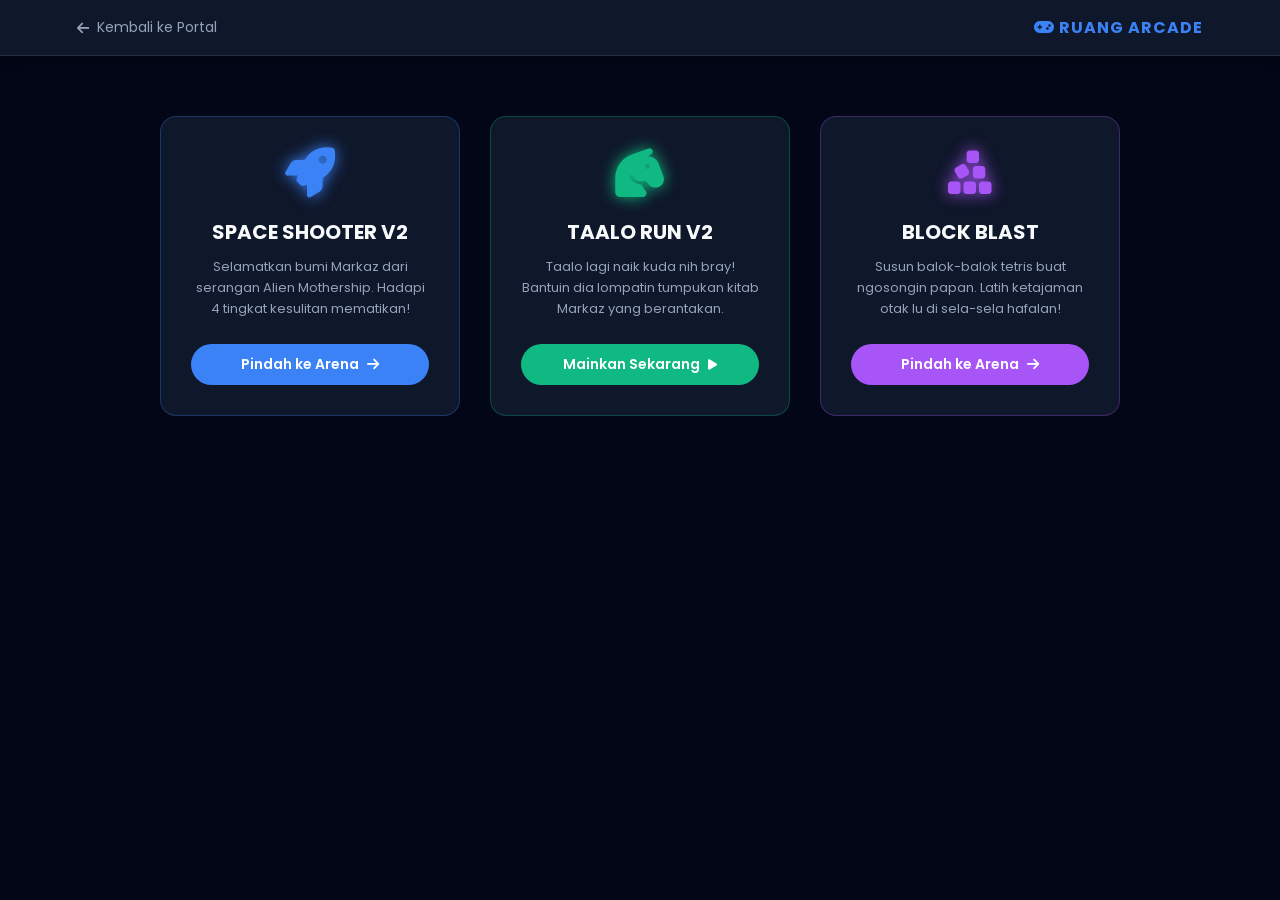
<file: ruang-game.html>
<!DOCTYPE html>
<html lang="id">
<head>
    <meta charset="UTF-8">
    <meta name="viewport" content="width=device-width, initial-scale=1.0">
    <title>Ruang Arcade V2 | Markaz At-Ta'allum</title>
    
    <link rel="icon" href="aset/logo.png" type="image/png">
    <link rel="preconnect" href="https://fonts.googleapis.com">
    <link rel="preconnect" href="https://fonts.gstatic.com" crossorigin>
    <link href="https://fonts.googleapis.com/css2?family=Poppins:wght@300;400;500;600;700&display=swap" rel="stylesheet">
    <link rel="stylesheet" href="https://cdnjs.cloudflare.com/ajax/libs/font-awesome/6.5.1/css/all.min.css">
    
    <!-- Panggil warna global dulu -->
    <link rel="stylesheet" href="css/umum.css">

    <!-- MENGHUBUNGKAN KE FILE CSS BARU -->
    <link rel="stylesheet" href="css/ruang-game.css">
</head>
<body>

    <header>
        <a href="portal.html" class="back-btn"><i class="fa-solid fa-arrow-left"></i> Kembali ke Portal</a>
        <div class="header-title"><i class="fa-solid fa-gamepad"></i> RUANG ARCADE</div>
    </header>

    <div id="gameMenu">
        
        <div class="game-card" onclick="window.location.href='game-pesawat.html'" style="border-color: rgba(59, 130, 246, 0.3);">
            <i class="fa-solid fa-rocket main-icon" style="color: #3b82f6; text-shadow: 0 0 15px #3b82f6;"></i> 
            <h3>SPACE SHOOTER V2</h3>
            <p>Selamatkan bumi Markaz dari serangan Alien Mothership. Hadapi 4 tingkat kesulitan mematikan!</p>
            <button class="btn-play-card" style="background: #3b82f6;">Pindah ke Arena <i class="fa-solid fa-arrow-right" style="margin-left: 5px;"></i></button>
        </div>

        <div class="game-card" onclick="pilihGame('taalo-run')" style="border-color: rgba(16, 185, 129, 0.3);">
            <i class="fa-solid fa-horse-head main-icon" style="color: #10b981; text-shadow: 0 0 15px #10b981;"></i> 
            <h3>TAALO RUN V2</h3>
            <p>Taalo lagi naik kuda nih bray! Bantuin dia lompatin tumpukan kitab Markaz yang berantakan.</p>
            <button class="btn-play-card" style="background: #10b981;">Mainkan Sekarang <i class="fa-solid fa-play" style="margin-left: 5px; font-size: 12px;"></i></button>
        </div>

        <div class="game-card" onclick="window.location.href='block-blast.html'" style="border-color: rgba(168, 85, 247, 0.3);">
            <i class="fa-solid fa-cubes-stacked main-icon" style="color: #a855f7; text-shadow: 0 0 15px #a855f7;"></i>
            <h3>BLOCK BLAST</h3>
            <p>Susun balok-balok tetris buat ngosongin papan. Latih ketajaman otak lu di sela-sela hafalan!</p>
            <button class="btn-play-card" style="background: #a855f7;">Pindah ke Arena <i class="fa-solid fa-arrow-right" style="margin-left: 5px;"></i></button>
        </div>

    </div>

    <div id="gamePlayArea">
        <h1 class="game-title">TAALO RUN V2</h1>
        <p class="game-desc">Tekan <b>SPASI</b> atau <b>TAP LAYAR</b> untuk melompat!</p>

        <div class="score-board">
            <div>Skor: <span id="currentScore" style="color: white;">0</span></div>
            <div style="font-size: 14px; color: var(--text-dim); margin-top: 4px;">High Score: <span id="highScore">0</span></div>
        </div>

        <canvas id="gameCanvas" width="600" height="300"></canvas>
        
        <button class="btn-action-game btn-restart" id="btnRestart" onclick="resetGame()"><i class="fa-solid fa-rotate-right"></i> MAIN LAGI</button>
        <br>
        <button class="btn-action-game btn-exit" onclick="keluarGame()"><i class="fa-solid fa-door-open"></i> Keluar ke Menu</button>
    </div>

    <!-- MENGHUBUNGKAN KE FILE JAVASCRIPT BARU -->
    <script src="js/ruang-game.js"></script>

</body>
</html>
</file>
<file: css/umum.css>
/* File: css/umum.css */
/* TEMA HITAM (DEFAULT) */
:root {
    --bg-deep: #020617;
    --bg-card: #0f172a;
    --bg-input: #1e293b;
    --accent-glow: #3b82f6;
    --text-main: #f8fafc;
    --text-dim: #94a3b8;
    --neon-glow: 0 0 15px rgba(59, 130, 246, 0.5);
    --neon-glow-hover: 0 0 25px rgba(59, 130, 246, 0.8);
    --border-line: rgba(128, 128, 128, 0.2);
    --success: #10b981;
}

/* TEMA PUTIH (LIGHT) */
body.theme-light {
    --bg-deep: #f8fafc;
    --bg-card: #ffffff;
    --bg-input: #f1f5f9;
    --accent-glow: #3b82f6;
    --text-main: #0f172a;
    --text-dim: #64748b;
    --neon-glow: 0 5px 15px rgba(0, 0, 0, 0.08);
    --neon-glow-hover: 0 8px 20px rgba(0, 0, 0, 0.12);
    --border-line: rgba(0, 0, 0, 0.1);
}
</file>
<file: css/index.css>
* { box-sizing: border-box; margin: 0; padding: 0; }

body {
    font-family: 'Poppins', sans-serif;
    background-color: var(--bg-deep);
    color: var(--text-main);
    line-height: 1.6;
    overflow-x: hidden;
    transition: all 0.4s ease;
}

a { text-decoration: none; color: inherit; transition: all 0.3s ease; }

/* 1. TIMED LOADING SCREEN BYPASS */
#loader {
    position: fixed; top: 0; left: 0; width: 100%; height: 100%;
    background-color: var(--bg-deep); display: flex; flex-direction: column;
    justify-content: center; align-items: center; z-index: 1000000;
    transition: opacity 0.4s ease, visibility 0.4s ease;
}
.loader-spinner {
    width: 50px; height: 50px; border: 3px solid var(--border-line);
    border-top: 3px solid var(--accent-glow); border-radius: 50%;
    animation: spin 1s linear infinite; box-shadow: var(--neon-glow);
}
@keyframes spin { 100% { transform: rotate(360deg); } }

/* 2. ENTRANCE MODAL */
#entrance-modal {
    position: fixed; top: 0; left: 0; width: 100%; height: 100%;
    background-color: var(--bg-deep); display: flex; justify-content: center;
    align-items: center; z-index: 99999; transition: opacity 0.5s ease, visibility 0.5s ease;
}
#entrance-modal.hide { opacity: 0; visibility: hidden; }
.modal-welcome-box { text-align: center; padding: 20px; }
.modal-logo { width: 130px; margin-bottom: 20px; filter: drop-shadow(0 0 10px rgba(128,128,128,0.1)); }
.modal-title { font-size: 32px; font-weight: 700; margin-bottom: 8px; letter-spacing: 1px; color: var(--text-main); }
.modal-subtitle { font-size: 14px; color: var(--text-dim); margin-bottom: 35px; }

.btn-glow {
    display: inline-block; background-color: var(--accent-glow); color: white;
    font-weight: 600; padding: 12px 35px; border-radius: 30px; cursor: pointer;
    text-transform: uppercase; font-size: 14px; letter-spacing: 1px;
    box-shadow: var(--neon-glow); transition: all 0.3s ease; border: none; text-align: center;
}
.btn-glow:hover { box-shadow: var(--neon-glow-hover); transform: translateY(-2px); color: white;}

.btn-choice-abu {
    display: inline-block; background-color: var(--bg-input); color: var(--text-main);
    font-weight: 600; padding: 12px 35px; border-radius: 30px; cursor: pointer;
    text-transform: uppercase; font-size: 14px; letter-spacing: 1px;
    transition: all 0.3s ease; border: 1px solid var(--border-line); text-align: center; width: 100%; margin-bottom: 15px;
}
.btn-choice-abu:hover {
    background-color: var(--accent-glow); color: white;
    box-shadow: var(--neon-glow-hover); transform: translateY(-2px); border-color: var(--accent-glow);
}

.btn-secondary-outlined {
    display: inline-block; background: transparent; color: #ef4444; padding: 10px 25px;
    border-radius: 30px; cursor: pointer; text-transform: uppercase; font-size: 13px; font-weight: 600;
    letter-spacing: 1px; border: 2px solid #ef4444; transition: all 0.3s ease; margin-top: 15px; width: 100%;
}
.btn-secondary-outlined:hover { background-color: #ef4444; color: white; box-shadow: 0 0 15px rgba(239, 68, 68, 0.5); }

/* 3. HEADER NAVBAR & TEMA SELECTOR */
header {
    background-color: var(--bg-card); opacity: 0.95; backdrop-filter: blur(10px);
    padding: 15px 6%; display: flex; justify-content: space-between; align-items: center;
    position: sticky; top: 0; z-index: 100; border-bottom: 1px solid var(--border-line);
    box-shadow: 0 4px 6px rgba(0,0,0,0.05);
}
.header-logo-container { display: flex; align-items: center; gap: 12px; cursor: pointer; }
.header-logo { width: 35px; transition: transform 0.2s; }
.header-title { font-size: 16px; font-weight: 600; letter-spacing: 1px; text-transform: uppercase; color: var(--text-main); }
.menu-icon { font-size: 22px; cursor: pointer; color: var(--text-dim); transition: 0.3s; }

.theme-select-index {
    background: var(--bg-input); color: var(--text-main);
    border: 1px solid var(--border-line); padding: 6px 12px;
    border-radius: 20px; font-family: 'Poppins'; font-size: 11px; font-weight: 600;
    cursor: pointer; outline: none; transition: 0.3s;
}
.theme-select-index:hover { border-color: var(--accent-glow); }
.theme-select-index option { background: var(--bg-card); color: var(--text-main); }

/* 4. SIDEBAR MENU */
#sidebar-menu {
    position: fixed; top: 0; right: -300px; width: 260px; height: 100vh;
    background-color: var(--bg-card); box-shadow: -5px 0 25px rgba(0,0,0,0.5);
    transition: right 0.4s cubic-bezier(0.1, 0.9, 0.2, 1); z-index: 100000;
    padding: 30px 25px; display: flex; flex-direction: column;
    border-left: 1px solid var(--border-line);
}
#sidebar-menu.show { right: 0; }
.close-btn { align-self: flex-end; font-size: 22px; cursor: pointer; margin-bottom: 40px; color: var(--text-dim); }
.sidebar-links { display: flex; flex-direction: column; gap: 25px; }
.sidebar-links a { font-size: 15px; font-weight: 500; color: var(--text-dim); padding-bottom: 8px; border-bottom: 1px solid var(--border-line); }

/* 5. AESTHETIC BANNER & TESTIMONIAL HERO */
#hero-banner {
    padding: 60px 6%; display: flex; flex-direction: column; align-items: center;
    background: radial-gradient(circle at top, rgba(128, 128, 128, 0.1), transparent 60%);
    text-align: center; border-bottom: 1px solid var(--border-line);
}
.hero-title-main { font-size: 42px; font-weight: 700; margin-bottom: 15px; letter-spacing: -1px; color: var(--text-main); }
.hero-title-main span { color: var(--accent-glow); text-shadow: var(--neon-glow); }
.hero-desc { color: var(--text-dim); max-width: 700px; margin-bottom: 40px; font-size: 15px; }

.testimonial-slider {
    width: 100%; max-width: 800px; background: var(--bg-input);
    border: 1px solid var(--border-line); border-radius: 20px;
    padding: 30px; position: relative; overflow: hidden; box-shadow: 0 10px 30px rgba(0,0,0,0.1);
    min-height: 140px; display: flex; flex-direction: column; justify-content: center;
}
.testi-content { font-style: italic; color: var(--text-main); font-size: 15px; margin-bottom: 15px; transition: opacity 0.4s ease; }
.testi-author { color: var(--accent-glow); font-weight: 600; font-size: 14px; transition: opacity 0.4s ease; }
.testi-badge { background: var(--bg-card); color: var(--accent-glow); padding: 3px 10px; border-radius: 20px; font-size: 11px; margin-left: 10px; border: 1px solid var(--accent-glow); }

/* 6. MODUL GRID UTAMA (4 LAYANAN) */
#services { padding: 50px 6%; }
.grid-container {
    display: grid; grid-template-columns: repeat(auto-fit, minmax(240px, 1fr));
    gap: 25px; max-width: 1100px; margin: 0 auto;
}
.service-card {
    background-color: var(--bg-card); padding: 35px 25px; border-radius: 16px;
    text-align: center; border: 1px solid var(--border-line); transition: all 0.4s ease;
    display: flex; flex-direction: column; align-items: center; justify-content: space-between;
}
.service-card:hover { transform: translateY(-5px); border-color: var(--accent-glow); box-shadow: 0 10px 30px rgba(0, 0, 0, 0.15); }
.service-card i.card-icon { font-size: 36px; color: var(--accent-glow); margin-bottom: 20px; }
.service-card h3 { font-size: 18px; margin-bottom: 10px; font-weight: 600; color: var(--text-main); }
.service-card p { font-size: 13px; color: var(--text-dim); margin-bottom: 25px; min-height: 60px; }
.btn-arrow {
    display: inline-flex; width: 45px; height: 45px; background-color: var(--bg-input); 
    color: var(--text-main); border-radius: 50%; justify-content: center; align-items: center;
    transition: 0.3s; border: 1px solid var(--border-line); cursor: pointer;
}
.btn-arrow:hover { background-color: var(--accent-glow); box-shadow: var(--neon-glow); color: white; border-color: transparent;}

/* OVERLAY MODALS & FORM */
.modal-overlay {
    position: fixed; top: 0; left: 0; width: 100%; height: 100%;
    background-color: rgba(0, 0, 0, 0.85); z-index: 200000; display: none;
    justify-content: center; align-items: center; backdrop-filter: blur(8px);
    animation: fadeIn 0.3s ease forwards;
}
@keyframes fadeIn { from { opacity: 0; } to { opacity: 1; } }
.modal-box { background-color: var(--bg-card); padding: 35px; border-radius: 20px; width: 92%; max-width: 550px; border: 1px solid var(--accent-glow); box-shadow: 0 20px 40px rgba(0,0,0,0.5); text-align: center; }

.scroll-form { max-height: 440px; overflow-y: auto; padding-right: 8px; margin-top: 20px; text-align: left; }
.scroll-form::-webkit-scrollbar { width: 5px; }
.scroll-form::-webkit-scrollbar-track { background: var(--bg-deep); }
.scroll-form::-webkit-scrollbar-thumb { background: var(--text-dim); border-radius: 10px; }

.form-group { margin-bottom: 22px; text-align: left; }
.form-group label.title { font-weight: 500; display: block; margin-bottom: 8px; color: var(--text-main); font-size: 14px; }
.form-group .note { font-size: 11px; color: #10b981; margin-bottom: 8px; display: block; line-height: 1.4; }
.form-group input[type="text"], .form-group input[type="email"], .form-group input[type="number"], .form-group input[type="password"], .form-group select { 
    width: 100%; padding: 12px 16px; background-color: var(--bg-input); 
    border: 1px solid var(--border-line); border-radius: 8px; font-size: 13px; 
    color: var(--text-main); transition: 0.3s; font-family: 'Poppins'; 
}
.form-group input:focus, .form-group select:focus { outline: none; border-color: var(--accent-glow); box-shadow: 0 0 10px rgba(59,130,246,0.2); }
.radio-group { display: flex; flex-direction: column; gap: 12px; margin-top: 8px; }
.radio-group label { display: flex; align-items: center; gap: 10px; font-size: 13px; cursor: pointer; color: var(--text-dim); }
.checkbox-grid { display: grid; grid-template-columns: repeat(2, 1fr); gap: 10px; margin-top: 8px; }
.checkbox-grid label { display: flex; align-items: center; gap: 10px; font-size: 13px; cursor: pointer; color: var(--text-dim); }

/* PROGRAM LIST */
.program-item-row { display: flex; align-items: center; justify-content: space-between; background: var(--bg-input); border: 1px solid var(--border-line); padding: 15px 20px; border-radius: 12px; margin-bottom: 12px; transition: 0.3s; }
.program-item-row:hover { border-color: var(--accent-glow); box-shadow: 0 5px 15px rgba(0,0,0,0.1); }
.program-info { display: flex; align-items: center; gap: 15px; }
.program-name { font-size: 14px; font-weight: 500; color: var(--text-main); }
.btn-daftar-prog { background: var(--bg-deep); border: 1px solid var(--border-line); color: var(--text-main); font-size: 11px; font-weight: 600; padding: 8px 16px; border-radius: 6px; cursor: pointer; transition: 0.3s; }
.program-item-row:hover .btn-daftar-prog { background: var(--accent-glow); border-color: var(--accent-glow); box-shadow: var(--neon-glow); color: white;}

/* TICKET */
.ticket-wrapper { background: var(--bg-input); border: 2px solid var(--accent-glow); box-shadow: var(--neon-glow); border-radius: 16px; padding: 25px; margin: 25px 0; text-align: left; }
.ticket-header { color: var(--accent-glow); border-bottom: 1px dashed var(--border-line); padding-bottom: 12px; margin-bottom: 18px; text-align: center; font-size: 15px; font-weight: 600; }
.ticket-field { margin-bottom: 15px; }
.ticket-label { font-size: 11px; color: var(--text-dim); text-transform: uppercase; }
.ticket-value { font-size: 15px; font-weight: 600; color: var(--text-main); margin-top: 2px; }

/* STUDY TIMER UI */
.timer-display { font-size: 60px; font-weight: 700; color: var(--accent-glow); font-variant-numeric: tabular-nums; text-shadow: var(--neon-glow); margin: 20px 0; }
.timer-controls button { background: var(--bg-input); border: 1px solid var(--border-line); color: var(--text-main); padding: 10px 20px; border-radius: 8px; cursor: pointer; margin: 0 5px; transition: 0.3s; font-weight: 600; }
.timer-controls button:hover, .timer-controls button.active { background: var(--accent-glow); border-color: var(--accent-glow); box-shadow: var(--neon-glow); color: white;}

/* FEEDBACK & FOOTER */
#feedback-section { padding: 40px 6%; text-align: center; border-top: 1px solid var(--border-line); background: var(--bg-card); }
.feedback-input { width: 100%; max-width: 600px; padding: 15px; border-radius: 10px; background: var(--bg-input); border: 1px solid var(--border-line); color: var(--text-main); margin-bottom: 15px; font-family: 'Poppins'; }

#connect { padding: 40px 6%; text-align: center; }
.contact-grid { display: flex; justify-content: center; gap: 15px; flex-wrap: wrap; margin-top: 20px; }
.contact-card { background-color: var(--bg-card); padding: 12px 20px; border-radius: 10px; font-size: 13px; border: 1px solid var(--border-line); display: flex; align-items: center; gap: 10px; transition: 0.3s; color: var(--text-main);}
.contact-card:hover { border-color: var(--accent-glow); color: var(--accent-glow); }

/* TAALO V2 (GEMINI STYLE) */
.taalo-v2-container { max-width: 800px; margin: 50px auto 150px auto; padding: 20px; display: flex; flex-direction: column; align-items: center; }
.taalo-v2-avatar-big { width: 150px; height: 150px; object-fit: contain; background: transparent; filter: drop-shadow(0 0 25px rgba(14, 165, 233, 0.6)); margin-bottom: 15px; animation: floatTaalo 3s ease-in-out infinite; }
@keyframes floatTaalo { 0% { transform: translateY(0px); } 50% { transform: translateY(-15px); } 100% { transform: translateY(0px); } }
.taalo-v2-title { color: var(--text-main); font-size: 26px; margin-bottom: 5px; }
.taalo-v2-chat-area { width: 100%; max-height: 380px; overflow-y: auto; display: flex; flex-direction: column; gap: 15px; margin-bottom: 20px; padding: 10px; }
.taalo-v2-input-wrapper { width: 100%; background: var(--bg-input); border: 1px solid var(--border-line); border-radius: 40px; display: flex; padding: 10px 15px; }
.taalo-v2-input-wrapper input { flex: 1; background: transparent; border: none; color: var(--text-main); outline: none; font-family: 'Poppins'; padding: 5px 10px; }
.taalo-v2-send-btn { background: var(--accent-glow); color: white; border: none; width: 40px; height: 40px; border-radius: 50%; cursor: pointer; }

/* DEMO QRIS SCANNER */
.qris-scanner-box {
    position: relative; width: 180px; height: 180px; margin: 0 auto 20px auto;
    background: url('https://upload.wikimedia.org/wikipedia/commons/thumb/d/d0/QR_code_for_mobile_English_Wikipedia.svg/1200px-QR_code_for_mobile_English_Wikipedia.svg.png') center/cover;
    border: 4px solid var(--text-main); border-radius: 10px; overflow: hidden;
}
.qris-scanner-line {
    position: absolute; top: 0; left: 0; width: 100%; height: 4px;
    background: #10b981; box-shadow: 0 0 15px #10b981;
    animation: scan 2s infinite linear;
}
@keyframes scan { 0% { top: 0; } 50% { top: 100%; } 100% { top: 0; } }

/* FLAPPY GAME CANVAS */
#gameOverlay { position: fixed; top: 0; left: 0; width: 100vw; height: 100vh; background: rgba(0,0,0,0.9); z-index: 999999; display: none; flex-direction: column; justify-content: center; align-items: center; }
canvas { border: 2px solid var(--accent-glow); box-shadow: var(--neon-glow); background: #0f172a; border-radius: 10px; max-width: 100%; }
.game-text { color: white; margin-top: 20px; font-weight: bold; }

/* FLOATING TUTORIAL BUTTON & MODAL SLIDER */
.floating-help-btn {
    position: fixed; bottom: 30px; right: 30px; background: var(--accent-glow); color: white;
    padding: 12px 20px; border-radius: 30px; font-weight: 600; font-size: 13px; cursor: pointer;
    box-shadow: var(--neon-glow); z-index: 90000; transition: all 0.3s ease; border: 1px solid rgba(255,255,255,0.2);
}
.floating-help-btn:hover { transform: translateY(-5px); box-shadow: var(--neon-glow-hover); }

.tutorial-slide { display: none; text-align: center; animation: fadeIn 0.4s ease; }
.tutorial-slide.active { display: block; }
.tutor-icon-box { font-size: 50px; color: var(--accent-glow); margin-bottom: 20px; filter: drop-shadow(0 0 10px rgba(59,130,246,0.5)); }
.tutor-title { font-size: 20px; font-weight: 700; color: var(--text-main); margin-bottom: 10px; }
.tutor-desc { font-size: 13px; color: var(--text-dim); line-height: 1.6; margin-bottom: 25px; }

.tutor-controls { display: flex; justify-content: space-between; align-items: center; margin-top: 20px; }
.tutor-dot { height: 8px; width: 8px; background: var(--border-line); border-radius: 50%; display: inline-block; margin: 0 4px; transition: 0.3s; }
.tutor-dot.active { background: var(--accent-glow); width: 20px; border-radius: 10px; box-shadow: var(--neon-glow); }
.btn-tutor { background: var(--bg-input); color: var(--text-main); border: 1px solid var(--border-line); padding: 8px 16px; border-radius: 8px; font-size: 12px; font-weight: 600; cursor: pointer; transition: 0.3s; }
.btn-tutor.primary { background: var(--accent-glow); border-color: var(--accent-glow); color: white;}
.btn-tutor:hover { background: var(--accent-glow); box-shadow: var(--neon-glow); color: white;}

/* 🔥 SISTEM NOTIFIKASI PENGUMUMAN 🔥 */
.floating-bell {
    position: fixed; bottom: 90px; right: 30px; 
    background: var(--bg-card); color: var(--accent-glow);
    width: 50px; height: 50px; border-radius: 50%;
    display: flex; justify-content: center; align-items: center;
    font-size: 20px; box-shadow: 0 5px 15px rgba(0,0,0,0.2);
    cursor: pointer; z-index: 9999; transition: 0.3s; border: 1px solid var(--border-line);
}
.floating-bell:hover { transform: scale(1.1); box-shadow: var(--neon-glow-hover); background: var(--accent-glow); color: white; }
.notif-badge {
    position: absolute; top: -2px; right: -2px;
    background: #ef4444; width: 14px; height: 14px;
    border-radius: 50%; border: 2px solid var(--bg-deep);
    display: none;
}
.notif-toast {
    position: fixed; bottom: 150px; right: 30px;
    background: var(--bg-card); border: 1px solid var(--accent-glow);
    width: 300px; padding: 20px; border-radius: 12px;
    box-shadow: 0 10px 30px rgba(0,0,0,0.3); color: var(--text-main);
    transform: translateY(20px); opacity: 0; pointer-events: none;
    transition: all 0.4s ease; z-index: 9998;
}
.notif-toast.show { transform: translateY(0); opacity: 1; pointer-events: auto; }
.notif-toast h4 { margin: 0 0 10px 0; color: var(--accent-glow); font-size: 15px; display: flex; align-items: center; gap: 8px;}
.notif-toast p { margin: 0; font-size: 12px; color: var(--text-dim); line-height: 1.5; }
.close-toast { position: absolute; top: 15px; right: 15px; cursor: pointer; color: #ef4444; font-size: 14px; }

/* MOBILE RESPONSIVE */
@media (max-width: 768px) {
    .hero-title-main { font-size: 28px; }
    .grid-container { grid-template-columns: 1fr; }
    .modal-box { padding: 25px 20px; width: 95%; }
    .timer-display { font-size: 45px; }
    .taalo-v2-avatar-big { width: 110px; height: 110px; }
    .notif-toast { bottom: 140px; right: 15px; width: calc(100% - 30px); }
}
</file>
<file: css/block-blast.css>
* { box-sizing: border-box; margin: 0; padding: 0; user-select: none; }

body {
    font-family: 'Poppins', sans-serif;
    background-color: var(--bg-deep); color: var(--text-main);
    display: flex; flex-direction: column; align-items: center;
    min-height: 100vh; overflow: hidden; touch-action: none;
}

/* HEADER */
header {
    width: 100%; padding: 15px 6%; background-color: var(--bg-card);
    border-bottom: 1px solid var(--border-line);
    display: flex; justify-content: space-between; align-items: center; z-index: 100;
}
.header-left { display: flex; align-items: center; gap: 15px; }
.back-btn { color: var(--text-dim); text-decoration: none; font-size: 14px; display: flex; align-items: center; gap: 8px; font-weight: 600; }
.back-btn:hover { color: white; }

/* TOMBOL AUDIO */
.btn-sound { background: transparent; border: 1px solid rgba(255,255,255,0.2); color: white; width: 35px; height: 35px; border-radius: 50%; display: flex; align-items: center; justify-content: center; cursor: pointer; transition: 0.3s; }
.btn-sound:hover { background: rgba(255,255,255,0.1); }
.btn-sound.muted { color: #ef4444; border-color: #ef4444; }

.header-title { font-weight: 800; color: var(--accent-purple); letter-spacing: 1px; text-shadow: var(--purple-glow); }

/* UI SKOR */
.score-board {
    display: flex; justify-content: space-between; width: 100%; max-width: 400px;
    padding: 20px; margin-top: 10px; font-weight: 800; font-size: 24px;
}
.score-box { display: flex; flex-direction: column; align-items: center; }
.score-label { font-size: 11px; color: var(--text-dim); font-weight: 600; letter-spacing: 1px; text-transform: uppercase; }

/* Pindahan inline CSS dari HTML */
#scoreDisplay { color: var(--accent-purple); transition: transform 0.2s; }

/* MAIN BOARD */
#game-board {
    display: grid; grid-template-columns: repeat(8, 1fr); gap: 2px;
    width: 90vw; max-width: 360px; height: 90vw; max-height: 360px;
    background: var(--bg-card); border: 2px solid rgba(168, 85, 247, 0.3);
    border-radius: 8px; padding: 4px;
    box-shadow: 0 10px 30px rgba(0,0,0,0.5), inset 0 0 20px rgba(0,0,0,0.5);
}

.cell { background-color: var(--bg-input); border-radius: 4px; transition: 0.2s; }
.cell.highlight { background-color: rgba(168, 85, 247, 0.4); box-shadow: inset 0 0 10px var(--accent-purple); }
.cell.blast { animation: blastAnim 0.4s ease-out; background-color: white !important; box-shadow: 0 0 20px white !important; }
@keyframes blastAnim { 0% { transform: scale(1); opacity: 1; } 50% { transform: scale(1.2); opacity: 0.8; } 100% { transform: scale(0); opacity: 0; } }

/* TRAY */
#tray { display: flex; justify-content: space-around; align-items: center; width: 100%; max-width: 400px; margin-top: 30px; height: 120px; }
.shape-container { display: grid; gap: 2px; cursor: grab; transition: transform 0.2s; }
.shape-container:active { cursor: grabbing; }

.block { width: clamp(20px, 6vw, 30px); height: clamp(20px, 6vw, 30px); border-radius: 4px; }
.block.empty { background: transparent; }

.color-1 { background: #ef4444; box-shadow: inset 0 0 8px rgba(0,0,0,0.3), 0 0 5px rgba(239,68,68,0.5); border: 1px solid #fca5a5; }
.color-2 { background: #3b82f6; box-shadow: inset 0 0 8px rgba(0,0,0,0.3), 0 0 5px rgba(59,130,246,0.5); border: 1px solid #93c5fd; }
.color-3 { background: #10b981; box-shadow: inset 0 0 8px rgba(0,0,0,0.3), 0 0 5px rgba(16,185,129,0.5); border: 1px solid #6ee7b7; }
.color-4 { background: #f59e0b; box-shadow: inset 0 0 8px rgba(0,0,0,0.3), 0 0 5px rgba(245,158,11,0.5); border: 1px solid #fcd34d; }
.color-5 { background: #a855f7; box-shadow: inset 0 0 8px rgba(0,0,0,0.3), 0 0 5px rgba(168,85,247,0.5); border: 1px solid #d8b4fe; }
.color-6 { background: #06b6d4; box-shadow: inset 0 0 8px rgba(0,0,0,0.3), 0 0 5px rgba(6,182,212,0.5); border: 1px solid #67e8f9; }

.dragging { position: fixed; pointer-events: none; z-index: 1000; transform: scale(1.2); filter: drop-shadow(0 10px 15px rgba(0,0,0,0.5)); }

/* OVERLAY GAME OVER */
#end-overlay { display: none; position: fixed; top: 0; left: 0; width: 100%; height: 100%; background: rgba(2, 6, 23, 0.95); z-index: 2000; flex-direction: column; align-items: center; justify-content: center; padding: 20px; }
#end-title { font-size: 36px; font-weight: 800; margin-bottom: 10px; text-align: center; color: #ef4444; }
#end-score { font-size: 18px; color: var(--text-dim); margin-bottom: 40px; text-align: center; }
.btn-restart { background-color: var(--accent-purple); color: white; padding: 12px 30px; border-radius: 30px; border: none; font-weight: 700; font-family: 'Poppins'; cursor: pointer; box-shadow: var(--purple-glow); margin-bottom: 15px; }
.btn-exit { background: transparent; color: var(--text-dim); border: 1px solid var(--border-line); padding: 10px 30px; border-radius: 30px; cursor: pointer; font-family: 'Poppins'; }
</file>
<file: css/direktur.css>
/* File: css/direktur.css */
* {
    box-sizing: border-box;
    margin: 0;
    padding: 0;
}

body {
    font-family: 'Poppins', sans-serif;
    background-color: var(--bg-deep);
    color: var(--text-main);
    min-height: 100vh;
    transition: background-color 0.3s ease, color 0.3s ease;
}

/* =========================================
   1. GERBANG LOGIN DIREKTUR
   ========================================= */
.gate-overlay {
    position: fixed;
    top: 0; left: 0; width: 100%; height: 100%;
    background-color: var(--bg-deep);
    display: flex;
    justify-content: center;
    align-items: center;
    padding: 20px;
    z-index: 9999;
}

.login-card {
    background-color: var(--bg-card);
    border: 1px solid var(--border-line);
    padding: 40px 30px;
    border-radius: 20px;
    width: 100%;
    max-width: 420px;
    text-align: center;
    box-shadow: 0 20px 40px rgba(0,0,0,0.4);
}

.icon-shield {
    width: 70px; height: 70px;
    background: rgba(59, 130, 246, 0.1);
    color: var(--accent-glow);
    border-radius: 50%;
    display: flex;
    align-items: center;
    justify-content: center;
    font-size: 30px;
    margin: 0 auto 20px auto;
    border: 1px solid var(--accent-glow);
    box-shadow: var(--neon-glow);
}

.login-card h2 {
    font-size: 22px;
    margin-bottom: 8px;
}

.login-card p {
    font-size: 13px;
    color: var(--text-dim);
    margin-bottom: 25px;
}

.login-card input {
    width: 100%;
    padding: 14px;
    background-color: var(--bg-input);
    border: 1px solid var(--border-line);
    border-radius: 10px;
    color: var(--text-main);
    text-align: center;
    font-size: 18px;
    letter-spacing: 4px;
    margin-bottom: 20px;
    font-family: 'Poppins', sans-serif;
}

.login-card input:focus {
    outline: none;
    border-color: var(--accent-glow);
}

.btn-primary-glow {
    width: 100%;
    padding: 14px;
    background-color: var(--accent-glow);
    color: white;
    border: none;
    border-radius: 30px;
    font-weight: 700;
    font-size: 13px;
    letter-spacing: 1px;
    cursor: pointer;
    box-shadow: var(--neon-glow);
    transition: 0.3s;
}

.btn-primary-glow:hover {
    transform: translateY(-2px);
    box-shadow: var(--neon-glow-hover);
}

.back-link {
    display: inline-block;
    margin-top: 20px;
    font-size: 12px;
    color: var(--text-dim);
    text-decoration: none;
}

.back-link:hover { color: var(--accent-glow); }

/* =========================================
   2. HEADER & CONTAINER UTAMA
   ========================================= */
.dir-header {
    background-color: var(--bg-card);
    border-bottom: 1px solid var(--border-line);
    padding: 18px 6%;
    display: flex;
    justify-content: space-between;
    align-items: center;
    flex-wrap: wrap;
    gap: 15px;
    position: sticky;
    top: 0;
    z-index: 100;
}

.header-brand {
    display: flex;
    align-items: center;
    gap: 15px;
}

.brand-logo { width: 42px; height: 42px; object-fit: contain; }

.header-brand h1 {
    font-size: 18px;
    font-weight: 800;
    letter-spacing: 0.5px;
}

.header-brand span {
    font-size: 12px;
    color: var(--text-dim);
}

.header-actions {
    display: flex;
    align-items: center;
    gap: 10px;
}

.btn-add-prog {
    background-color: #10b981;
    color: white;
    border: none;
    padding: 10px 20px;
    border-radius: 30px;
    font-family: 'Poppins', sans-serif;
    font-size: 13px;
    font-weight: 600;
    cursor: pointer;
    display: flex;
    align-items: center;
    gap: 8px;
    box-shadow: 0 4px 15px rgba(16, 185, 129, 0.3);
    transition: 0.3s;
}

.btn-add-prog:hover { transform: translateY(-2px); background-color: #059669; }

.btn-refresh {
    background-color: var(--bg-input);
    color: var(--text-main);
    border: 1px solid var(--border-line);
    width: 40px; height: 40px;
    border-radius: 50%;
    cursor: pointer;
    font-size: 15px;
    transition: 0.3s;
}

.btn-refresh:hover { border-color: var(--accent-glow); color: var(--accent-glow); }

.dir-container {
    max-width: 1200px;
    margin: 0 auto;
    padding: 30px 6% 60px 6%;
}

/* =========================================
   3. KARTU RINGKASAN GLOBAL (KPI)
   ========================================= */
.kpi-grid {
    display: grid;
    grid-template-columns: repeat(auto-fit, minmax(260px, 1fr));
    gap: 20px;
    margin-bottom: 40px;
}

.kpi-card {
    background-color: var(--bg-card);
    border: 1px solid var(--border-line);
    padding: 25px;
    border-radius: 16px;
    display: flex;
    align-items: center;
    gap: 20px;
    box-shadow: 0 8px 20px rgba(0,0,0,0.08);
}

.kpi-icon {
    width: 60px; height: 60px;
    border-radius: 14px;
    display: flex;
    align-items: center;
    justify-content: center;
    font-size: 26px;
}

.kpi-icon.blue { background: rgba(59, 130, 246, 0.15); color: #3b82f6; }
.kpi-icon.green { background: rgba(16, 185, 129, 0.15); color: #10b981; }
.kpi-icon.gold { background: rgba(245, 158, 11, 0.15); color: #f59e0b; }

.kpi-info span {
    font-size: 12px;
    color: var(--text-dim);
    text-transform: uppercase;
    font-weight: 600;
}

.kpi-info h2 {
    font-size: 28px;
    font-weight: 800;
    margin-top: 4px;
}

/* =========================================
   4. GRID KARTU KENDALI PROGRAM
   ========================================= */
.section-head {
    display: flex;
    justify-content: space-between;
    align-items: center;
    margin-bottom: 20px;
    flex-wrap: wrap;
    gap: 10px;
}

.section-head h2 {
    font-size: 18px;
    display: flex;
    align-items: center;
    gap: 10px;
}

.section-head span {
    font-size: 12px;
    color: var(--text-dim);
}

.program-grid {
    display: grid;
    grid-template-columns: repeat(auto-fit, minmax(320px, 1fr));
    gap: 25px;
}

.prog-card {
    background-color: var(--bg-card);
    border: 1px solid var(--border-line);
    border-radius: 18px;
    padding: 25px;
    display: flex;
    flex-direction: column;
    justify-content: space-between;
    transition: 0.3s;
    position: relative;
    overflow: hidden;
}

.prog-card:hover {
    border-color: var(--accent-glow);
    box-shadow: 0 10px 30px rgba(0,0,0,0.12);
}

.prog-card.closed {
    opacity: 0.75;
}

.prog-top {
    display: flex;
    justify-content: space-between;
    align-items: flex-start;
    gap: 10px;
    margin-bottom: 20px;
}

.prog-title {
    font-size: 17px;
    font-weight: 700;
}

.badge-status {
    padding: 5px 12px;
    border-radius: 20px;
    font-size: 11px;
    font-weight: 700;
    letter-spacing: 0.5px;
}

.badge-status.buka {
    background: rgba(16, 185, 129, 0.15);
    color: #10b981;
    border: 1px solid rgba(16, 185, 129, 0.4);
}

.badge-status.tutup {
    background: rgba(239, 68, 68, 0.15);
    color: #ef4444;
    border: 1px solid rgba(239, 68, 68, 0.4);
}

/* Kotak Angka Pendaftar */
.prog-stats-box {
    background-color: var(--bg-input);
    border: 1px solid var(--border-line);
    border-radius: 12px;
    padding: 15px;
    display: flex;
    justify-content: space-between;
    align-items: center;
    margin-bottom: 20px;
}

.stat-label {
    font-size: 12px;
    color: var(--text-dim);
}

.stat-number {
    font-size: 24px;
    font-weight: 800;
    color: var(--accent-glow);
}

/* Progress Bar Berjalannya Program */
.prog-progress-area {
    margin-bottom: 22px;
}

.progress-header {
    display: flex;
    justify-content: space-between;
    font-size: 12px;
    margin-bottom: 8px;
    font-weight: 600;
}

.progress-track {
    width: 100%;
    height: 10px;
    background-color: var(--bg-input);
    border-radius: 10px;
    overflow: hidden;
    border: 1px solid var(--border-line);
}

.progress-fill {
    height: 100%;
    background: linear-gradient(90deg, #3b82f6, #10b981);
    border-radius: 10px;
    transition: width 0.4s ease;
}

.progress-controls {
    display: flex;
    justify-content: space-between;
    align-items: center;
    margin-top: 10px;
    gap: 8px;
}

.btn-step {
    background-color: var(--bg-input);
    color: var(--text-main);
    border: 1px solid var(--border-line);
    padding: 5px 10px;
    border-radius: 6px;
    font-size: 11px;
    font-weight: 600;
    cursor: pointer;
    transition: 0.2s;
}

.btn-step:hover {
    border-color: var(--accent-glow);
    color: var(--accent-glow);
}

/* Tombol Aksi Bawah (Buka/Tutup & Hapus) */
.prog-actions {
    display: flex;
    gap: 10px;
    border-top: 1px dashed var(--border-line);
    padding-top: 15px;
}

.btn-toggle-status {
    flex: 1;
    padding: 10px;
    border-radius: 8px;
    font-family: 'Poppins', sans-serif;
    font-size: 12px;
    font-weight: 700;
    cursor: pointer;
    border: none;
    transition: 0.3s;
}

.btn-toggle-status.tutup-aksi {
    background-color: rgba(245, 158, 11, 0.15);
    color: #f59e0b;
    border: 1px solid rgba(245, 158, 11, 0.4);
}

.btn-toggle-status.tutup-aksi:hover {
    background-color: #f59e0b;
    color: white;
}

.btn-toggle-status.buka-aksi {
    background-color: rgba(16, 185, 129, 0.15);
    color: #10b981;
    border: 1px solid rgba(16, 185, 129, 0.4);
}

.btn-toggle-status.buka-aksi:hover {
    background-color: #10b981;
    color: white;
}

.btn-delete-prog {
    background-color: rgba(239, 68, 68, 0.1);
    color: #ef4444;
    border: 1px solid rgba(239, 68, 68, 0.3);
    width: 40px;
    border-radius: 8px;
    cursor: pointer;
    transition: 0.3s;
}

.btn-delete-prog:hover {
    background-color: #ef4444;
    color: white;
}

/* =========================================
   5. MODAL TAMBAH PROGRAM
   ========================================= */
.modal-overlay {
    position: fixed;
    top: 0; left: 0; width: 100%; height: 100%;
    background: rgba(0, 0, 0, 0.8);
    backdrop-filter: blur(5px);
    display: none;
    justify-content: center;
    align-items: center;
    padding: 20px;
    z-index: 9999;
}

.modal-card {
    background-color: var(--bg-card);
    border: 1px solid var(--accent-glow);
    padding: 30px;
    border-radius: 18px;
    width: 100%;
    max-width: 460px;
}

.modal-card h3 { margin-bottom: 6px; font-size: 18px; }
.modal-card p { font-size: 12px; color: var(--text-dim); margin-bottom: 20px; }

.form-group { margin-bottom: 18px; }
.form-group label { display: block; font-size: 13px; font-weight: 600; margin-bottom: 6px; }
.form-group small { display: block; font-size: 11px; color: var(--text-dim); margin-top: 4px; }

.form-group input, .form-group select {
    width: 100%;
    padding: 12px;
    background-color: var(--bg-input);
    border: 1px solid var(--border-line);
    border-radius: 8px;
    color: var(--text-main);
    font-family: 'Poppins', sans-serif;
}

.modal-actions {
    display: flex;
    gap: 10px;
    margin-top: 25px;
}

.btn-cancel {
    flex: 1; padding: 12px;
    background: transparent;
    border: 1px solid #ef4444;
    color: #ef4444;
    border-radius: 8px;
    font-weight: 600;
    cursor: pointer;
}

.btn-save {
    flex: 2; padding: 12px;
    background: #10b981;
    border: none;
    color: white;
    border-radius: 8px;
    font-weight: 700;
    cursor: pointer;
}
</file>
<file: css/game-pesawat.css>
* { box-sizing: border-box; margin: 0; padding: 0; }
body { font-family: 'Poppins', sans-serif; background-color: var(--bg-deep); color: var(--text-main); overflow: hidden; display: flex; flex-direction: column; align-items: center; min-height: 100vh; }

/* HEADER */
header { width: 100%; padding: 15px 6%; background-color: var(--bg-card); border-bottom: 1px solid rgba(255,255,255,0.05); display: flex; justify-content: space-between; align-items: center; z-index: 100; }
.header-left { display: flex; align-items: center; gap: 15px; }
.back-btn { color: var(--text-dim); text-decoration: none; font-size: 14px; display: flex; align-items: center; gap: 8px; transition: 0.3s; font-weight: 600; }
.back-btn:hover { color: white; }

/* TOMBOL AUDIO */
.btn-sound { background: transparent; border: 1px solid rgba(255,255,255,0.2); color: white; width: 35px; height: 35px; border-radius: 50%; display: flex; align-items: center; justify-content: center; cursor: pointer; transition: 0.3s; }
.btn-sound:hover { background: rgba(255,255,255,0.1); }
.btn-sound.muted { color: #ef4444; border-color: #ef4444; }

.header-title { font-weight: 800; color: white; letter-spacing: 1px; }

/* SCREEN CLASSES */
.screen { position: fixed; top: 0; left: 0; width: 100%; height: 100%; background: radial-gradient(circle at center, #0f172a 0%, #020617 100%); display: flex; flex-direction: column; align-items: center; justify-content: center; z-index: 50; padding: 20px; transition: 0.5s; }
.screen h1 { font-size: 32px; font-weight: 800; margin-bottom: 10px; text-align: center; }
.screen p { color: var(--text-dim); text-align: center; margin-bottom: 40px; font-size: 13px; max-width: 500px; }

/* 1. DIFFICULTY SCREEN */
#difficulty-screen { z-index: 60; } 
.diff-options { display: flex; flex-direction: column; gap: 15px; width: 100%; max-width: 400px; }
.btn-diff { padding: 15px 20px; border-radius: 12px; font-family: 'Poppins'; font-weight: 700; font-size: 16px; cursor: pointer; transition: 0.3s; border: 2px solid transparent; background: var(--bg-card); color: white; display: flex; justify-content: space-between; align-items: center; }

.btn-diff.easy { border-color: rgba(16, 185, 129, 0.3); }
.btn-diff.easy:hover { background: rgba(16, 185, 129, 0.1); border-color: var(--accent-easy); box-shadow: var(--neon-easy); color: var(--accent-easy); }

.btn-diff.normal { border-color: rgba(59, 130, 246, 0.3); }
.btn-diff.normal:hover { background: rgba(59, 130, 246, 0.1); border-color: var(--accent-normal); box-shadow: var(--neon-normal); color: var(--accent-normal); }

.btn-diff.hard { border-color: rgba(245, 158, 11, 0.3); }
.btn-diff.hard:hover { background: rgba(245, 158, 11, 0.1); border-color: var(--accent-hard); box-shadow: var(--neon-hard); color: var(--accent-hard); }

.btn-diff.hell { border-color: rgba(239, 68, 68, 0.4); text-shadow: 0 0 5px rgba(239, 68, 68, 0.5); }
.btn-diff.hell:hover { background: rgba(239, 68, 68, 0.15); border-color: var(--accent-hell); box-shadow: var(--neon-hell); color: var(--accent-hell); }
.diff-desc { font-size: 11px; font-weight: 400; color: var(--text-dim); }

/* 2. SELECTION SCREEN (Pesawat) */
#selection-screen { display: none; }
.ship-options { display: flex; gap: 20px; max-width: 600px; width: 100%; justify-content: center; flex-wrap: wrap; }
.ship-card { background: var(--bg-card); border: 2px solid rgba(255,255,255,0.05); border-radius: 16px; padding: 20px; width: 260px; text-align: center; cursor: pointer; transition: 0.3s; }
.ship-card:hover { transform: translateY(-5px); border-color: white; box-shadow: 0 0 20px rgba(255,255,255,0.2); }

.ship-preview-box { height: 70px; display: flex; align-items: center; justify-content: center; margin-bottom: 15px; }
.preview-speedster { width: 0; height: 0; border-left: 20px solid transparent; border-right: 20px solid transparent; border-bottom: 45px solid #3b82f6; filter: drop-shadow(0 0 8px #3b82f6); }
.preview-tank { width: 40px; height: 45px; background: #10b981; border-radius: 6px; position: relative; filter: drop-shadow(0 0 8px #10b981); }
.preview-tank::before { content:''; position: absolute; top: -10px; left: 15px; width: 10px; height: 15px; background: #0f766e; }

.ship-card h3 { font-size: 16px; margin-bottom: 5px; }
.ship-card .stats { font-size: 11px; color: var(--text-dim); margin-bottom: 15px; line-height: 1.6; }
.btn-select { background: #1e293b; color: white; border: 1px solid rgba(255,255,255,0.1); padding: 8px 20px; border-radius: 20px; font-weight: 600; font-size: 12px; cursor: pointer; width: 100%; transition: 0.3s; }
.ship-card:hover .btn-select { background: white; color: black; }

/* 3. GAME SCREEN */
#game-screen { display: none; position: relative; width: 100%; flex-grow: 1; flex-direction: column; align-items: center; justify-content: center; z-index: 10; }
canvas { background-color: #020617; border: 2px solid rgba(255,255,255,0.05); border-radius: 12px; box-shadow: 0 0 40px rgba(0,0,0,0.8); width: 100%; max-width: 500px; aspect-ratio: 5/6; touch-action: none; }

#ui { position: absolute; top: 15px; left: 50%; transform: translateX(-50%); display: flex; font-size: 15px; font-weight: 700; color: white; background: rgba(15, 23, 42, 0.8); padding: 8px 25px; border-radius: 30px; border: 1px solid rgba(255,255,255,0.05); backdrop-filter: blur(5px); z-index: 20; width: 90%; max-width: 450px; justify-content: space-between; align-items: center; }
#modeIndicator { font-size: 11px; padding: 2px 8px; border-radius: 10px; font-weight: 800; text-transform: uppercase; }

.warning-text { color: #ef4444; font-size: 11px; animation: blink 1s infinite; display: none; }
@keyframes blink { 0% { opacity: 1; } 50% { opacity: 0; } 100% { opacity: 1; } }

#boss-health-container { display: none; margin-top: 10px; width: 90%; max-width: 450px; background: rgba(239, 68, 68, 0.1); border: 1px solid #ef4444; border-radius: 10px; overflow: hidden; z-index: 30; }
#boss-health-bar { height: 10px; background: #ef4444; width: 100%; transition: 0.1s; box-shadow: 0 0 10px rgba(239, 68, 68, 0.7); }

/* 4. GAME OVER OVERLAY */
#end-overlay { display: none; position: fixed; top: 0; left: 0; width: 100%; height: 100%; background: rgba(2, 6, 23, 0.95); z-index: 100; flex-direction: column; align-items: center; justify-content: center; padding: 20px; }
#end-title { font-size: 36px; font-weight: 800; margin-bottom: 10px; text-align: center; }
#end-score { font-size: 18px; color: var(--text-dim); margin-bottom: 40px; text-align: center; }
.end-actions { display: flex; gap: 15px; width: 100%; max-width: 400px; }
.btn-end { flex: 1; padding: 12px; border-radius: 30px; font-family: 'Poppins'; font-weight: 600; cursor: pointer; transition: 0.3s; border: none; font-size: 13px; }
.btn-restart { background-color: white; color: black; }
.btn-exit { background-color: transparent; color: var(--text-dim); border: 1px solid rgba(255,255,255,0.1); }
</file>
<file: css/ruang-game.css>
* { box-sizing: border-box; margin: 0; padding: 0; }

body {
    font-family: 'Poppins', sans-serif;
    background-color: var(--bg-deep);
    color: var(--text-main);
    display: flex;
    flex-direction: column;
    align-items: center;
    min-height: 100vh;
    overflow-x: hidden;
}

/* HEADER */
header {
    width: 100%; padding: 15px 6%;
    background-color: var(--bg-card);
    border-bottom: 1px solid var(--border-line);
    display: flex; justify-content: space-between; align-items: center;
    box-shadow: 0 4px 15px rgba(0,0,0,0.3);
    position: sticky; top: 0; z-index: 999;
}
.back-btn {
    color: var(--text-dim); text-decoration: none; font-size: 14px;
    display: flex; align-items: center; gap: 8px; transition: 0.3s;
}
.back-btn:hover { color: var(--accent-glow); }
.header-title { font-weight: 700; color: var(--accent-glow); letter-spacing: 1px; }

/* =================================================================
   🔥 1. CSS MENU SELECTION GAMING 🔥
   ================================================================= */
#gameMenu {
    display: grid;
    grid-template-columns: repeat(auto-fit, minmax(280px, 1fr));
    gap: 30px;
    width: 100%;
    max-width: 1000px;
    margin: 60px auto;
    padding: 0 20px;
}

.game-card {
    background: var(--bg-card);
    border: 1px solid var(--border-line);
    border-radius: 16px;
    padding: 30px;
    text-align: center;
    cursor: pointer;
    transition: all 0.4s ease;
    position: relative;
    overflow: hidden;
}

.game-card:hover {
    transform: translateY(-10px);
    border-color: var(--accent-glow);
    box-shadow: var(--neon-glow);
}

.game-card i.main-icon {
    font-size: 50px;
    margin-bottom: 20px;
}

.game-card h3 { font-size: 20px; margin-bottom: 10px; font-weight: 700; }
.game-card p { font-size: 13px; color: var(--text-dim); margin-bottom: 25px; line-height: 1.6; }

.btn-play-card {
    color: white; border: none;
    padding: 10px 25px; border-radius: 30px;
    font-family: 'Poppins'; font-weight: 600; font-size: 14px;
    cursor: pointer;
    width: 100%;
}

/* =================================================================
   🎮 2. CSS AREA PLAYING GAME TAALO RUN 🎮
   ================================================================= */
#gamePlayArea {
    display: none; 
    margin-top: 40px;
    text-align: center;
    width: 100%;
    max-width: 800px;
    padding: 0 15px;
}

.game-title { font-size: 28px; margin-bottom: 5px; text-shadow: var(--neon-glow); }
.game-desc { font-size: 12px; color: var(--text-dim); margin-bottom: 20px; }

canvas {
    background-color: var(--bg-card);
    border: 2px solid var(--accent-glow);
    border-radius: 12px;
    box-shadow: var(--neon-glow);
    width: 100%;
    max-width: 600px;
    height: auto; 
    aspect-ratio: 2 / 1; 
    display: block;
    margin: 0 auto;
    cursor: pointer;
    touch-action: none; 
}

.score-board {
    display: flex; justify-content: space-between; max-width: 600px;
    margin: 10px auto; padding: 0 10px; font-weight: 600; font-size: 18px; color: var(--accent-glow);
}

.btn-action-game {
    margin-top: 25px;
    border: none;
    padding: 12px 35px; border-radius: 30px; font-family: 'Poppins'; font-weight: 600;
    cursor: pointer; transition: 0.3s;
}

.btn-restart { background-color: var(--accent-glow); color: white; box-shadow: var(--neon-glow); display: none; margin: 25px auto 0 auto;}
.btn-restart:hover { transform: translateY(-3px); box-shadow: 0 0 25px rgba(59, 130, 246, 0.8); }

.btn-exit { background-color: transparent; color: var(--text-dim); border: 1px solid var(--border-line); margin-top: 15px; font-size: 13px;}
.btn-exit:hover { background: rgba(239, 68, 68, 0.1); color: #ef4444; border-color: #ef4444; }
</file>
